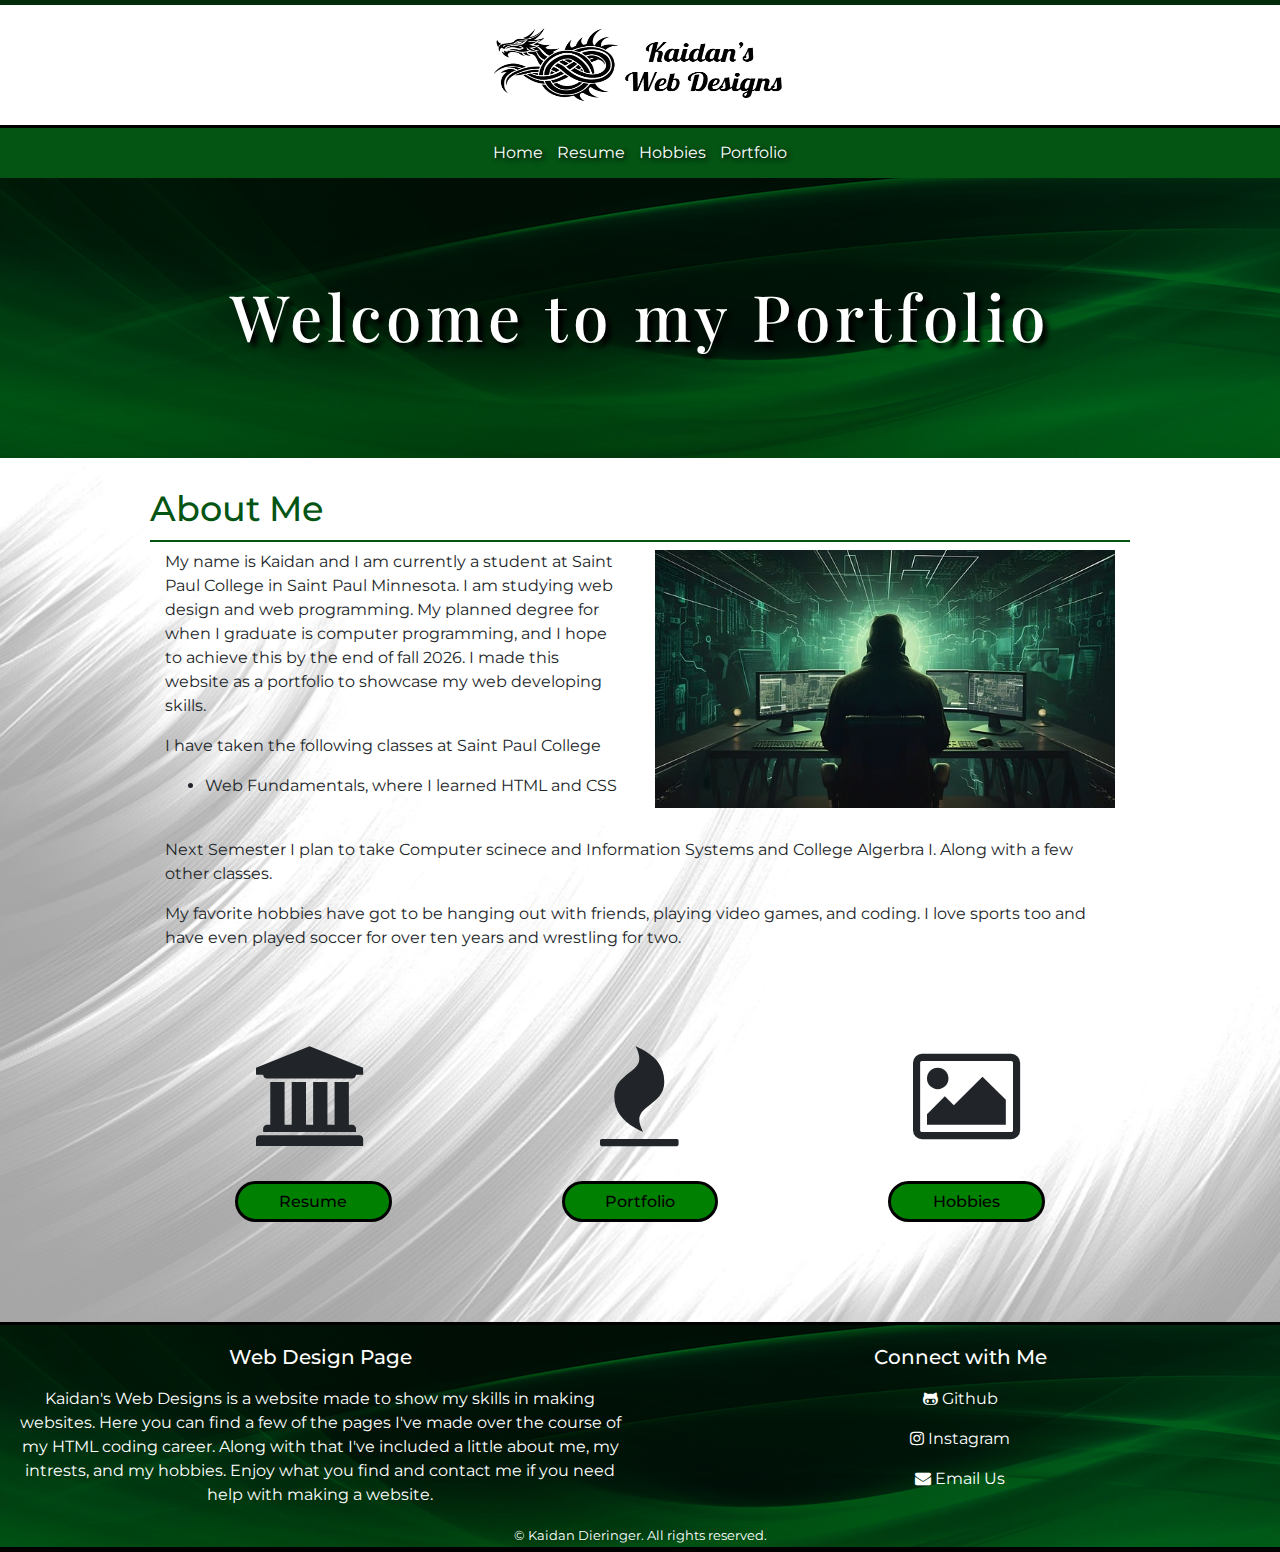
<file: index.html>
<!DOCTYPE html>
<html lang="en">
<head>
	<meta charset="utf-8">
	<meta name="viewport" content="width=device-width, initial-scale=1 minimum-scale=1"/>
	<meta name="description" content="This is the resume page for the one and the only Kaidan D. Where he makes and shows off his amazing website building skills. If you want the coolest top tier websites then you know where to go.">
	<title>Kaidan's Web Designs</title>
	<link rel="stylesheet" href="https://cdn.jsdelivr.net/npm/bootstrap@4.6.1/dist/css/bootstrap.min.css">
	<link rel="stylesheet" href="https://cdnjs.cloudflare.com/ajax/libs/font-awesome/4.7.0/css/font-awesome.min.css">
	<link rel="stylesheet" href="style.css">
</head>
<body>
	<header>
		<img src="images/logo.png" height="80px" width="300px" alt="dragon logo for my website">
	</header>
	<nav>
		<ul>
	        <li><a href="index.html">Home</a></li>
	        <li><a href="resume.html">Resume</a></li>
	        <li><a href="hobbies.html">Hobbies</a></li>
	        <li><a href="portfolio.html">Portfolio</a></li>
    	</ul>
	</nav>
	<div class="hero-image">
		<h1>Welcome to my Portfolio</h1>
	</div>
	<main>		
		<h2>About Me</h2>
			<div class="container-fluid">
				<div class="row">
					<div class="col-sm-6">
						<p>My name is Kaidan and I am currently a student at Saint Paul College in Saint Paul Minnesota. I am studying web design and web programming. My planned degree for when I graduate is computer programming, and I hope to achieve this by the end of fall 2026. I made this website as a portfolio to showcase my web developing skills.</p>
						<p>I have taken the following classes at Saint Paul College</p>
							<ul>
								<li>Web Fundamentals, where I learned HTML and CSS</li>
							</ul>
					</div>
					<div class="col-sm-6">
						<div class="enlarge">						
							<img src="images/computer.jpg" height="auto" width="450" alt="Neat room with a computer on the desk" class="home-photo">
						</div>
					</div>
				</div>
				<br>
				<div class="row">
					<div class="col-sm-12">
						<p>Next Semester I plan to take Computer scinece and Information Systems and College Algerbra I. Along with a few other classes. </p>
						<p>My favorite hobbies have got to be hanging out with friends, playing video games, and coding. I love sports too and have even played soccer for over ten years and wrestling for two.</p>
					</div>
				</div>

				<!--Buttons to navigate through my website pages-->
				
				<div class="row">
						<div class="col-sm-4">
							<div class="links">
								<i class="fa fa-university" aria-hidden="true" style="font-size: 100px; padding-top: 80px; padding-bottom: 15px;"></i>
								<div class="button-link">
									<a href="resume.html" class="my-button"><h6>Resume</h6></a>
								</div>
							</div>
						</div>
						<div class="col-sm-4">
							<div class="links">
								<i class="fa fa-fire" aria-hidden="true"style="font-size: 100px; padding-top: 80px; padding-bottom: 15px;"></i>
								<div class="button-link">
									<a href="portfolio.html" class="my-button"><h6>Portfolio</h6></a>
								</div>
							</div>
						</div>
						<div class="col-sm-4">
							<div class="links">
								<i class="fa fa-picture-o" aria-hidden="true"style="font-size: 100px; padding-top: 80px; padding-bottom: 15px;"></i>
								<div class="button-link">
									<a href="hobbies.html" class="my-button"><h6>Hobbies</h6></a>
								</div>
							</div>
						</div>
				</div>
			</div>
						
	</main>
	<footer>
		<div class="icons">
			<div class="container-fluid">
				<div class="row">
					<div class="col-sm-6">
						<h5>Web Design Page</h5>
						<p>Kaidan's Web Designs is a website made to show my skills in making websites. Here you can find a few of the pages I've made over the course of my HTML coding career. Along with that I've included a little about me, my intrests, and my hobbies. Enjoy what you find and contact me if you need help with making a website.</p>
					</div>
					<div class="col-sm-6">
						<h5>Connect with Me</h5>
						<p><i class="fa fa-github-alt" aria-hidden="true"></i><a href="https://github.com/kaidandier">  Github</p></a>
						<p><i class="fa fa-instagram" aria-hidden="true"></i><a href="#">  Instagram</p></a>
						<p><i class="fa fa-envelope" aria-hidden="true"></i><a href="mailto: kd-work946@gmail.com">  Email Us</p></a>
					</div>
				</div>
			</div>
		</div>
		<small>&copy; Kaidan Dieringer. All rights reserved.</small>
    </footer>
	   <!--jQuery, Popper, and Bootstrap Javascript files-->
	<script src="https://cdn.jsdelivr.net/npm/jquery@3.6.0/dist/jquery.slim.min.js"></script>
	<script src="https://cdn.jsdelivr.net/npm/popper.js@1.16.1/dist/umd/popper.min.js"></script>
	<script src="https://cdn.jsdelivr.net/npm/bootstrap@4.6.1/dist/js/bootstrap.bundle.min.js"></script>
</body>
</html>
</file>
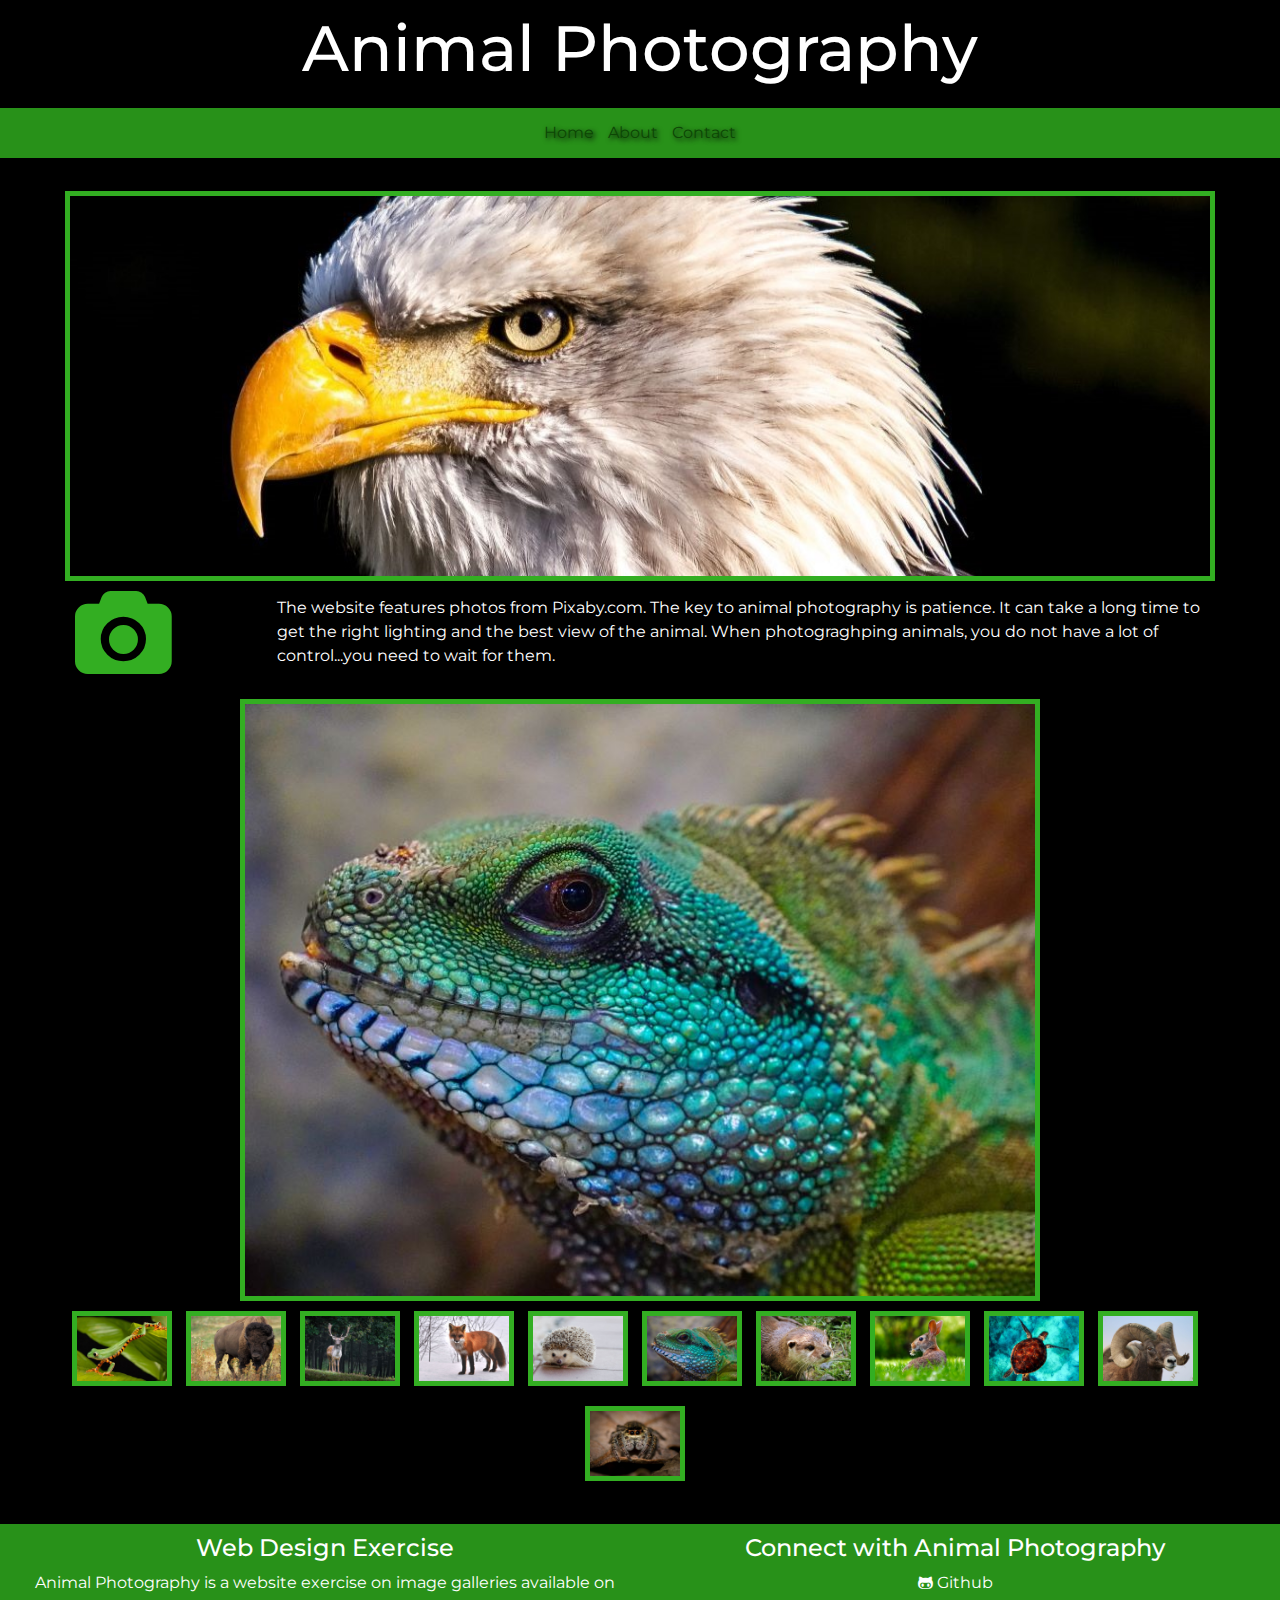
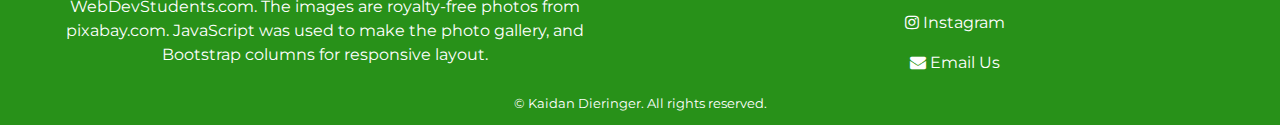
<file: Animals/index.html>
<!DOCTYPE html>
<html lang="en">
<head>
	<meta charset="utf-8">
	<meta name="viewport" content="width=device-width, initial-scale=1 minimum-scale=1"/>
	<meta name="description" content="Welcome to the best photos of animal you have ever seen. Our pictures are crisp, clean, and from the best angles. Want some photos done for you click the contact link to have custom shots done.">
	<title>Animal Photography</title>
	<!-- Bootstrap Stylesheet-->
	<link rel="stylesheet" href="https://cdn.jsdelivr.net/npm/bootstrap@4.6.1/dist/css/bootstrap.min.css">
	<link rel="stylesheet" href="https://cdnjs.cloudflare.com/ajax/libs/font-awesome/4.7.0/css/font-awesome.min.css">
	<link rel="stylesheet" href="style.css">
</head>
<body>
	<header>
		<h1>Animal Photography</h1>
	</header>
	<nav>
		<ul>
	        <li><a href="index.html">Home</a></li>
	        <li><a href="about.html">About</a></li>
	        <li><a href="contact.html">Contact</a></li>
    	</ul>
	</nav>
	<main>
		<div class="container-fluid">
			<div class="row">
				<div class="col-sm-12">
					<div class="home-hero">
						<img src="images/adler.jpg" width="1200" height="400" alt="Eagle top image" class="img-fluid">
					</div>
				</div>
			</div>
			<div class="row">
				<div class="col-sm-2">
					<i class="fa fa-camera" aria-hidden="true"></i>
				</div>
				<div class="col-sm-10">
					<div class="text">
						<p>The website features photos from Pixaby.com. The key to animal photography is patience. It can take a long time to get the right lighting and the best view of the animal. When photograghping animals, you do not have a lot of control...you need to wait for them.</p>
					</div>
				</div>
			</div>
		</div>

		<div class="gallery">

			<div class="container-fluid">
				<div class="row">
					<div class="col-sm-12">
						<div class="preview">
			        		<img id="preview" src="images/lizard.jpg" style="display:block;margin:0 auto;" alt=""  height="600" width="800"/>
			    		</div>
					</div>
				</div>
			</div>
			

				<div class="gallery-thumbnails" style="margin:0 auto;text-align:center">
			        <img onclick="document.getElementById('preview').src= document.getElementById('img2').src;" id="img2" src="images/animal.jpg" alt="frog"/>
			        <img onclick="document.getElementById('preview').src = document.getElementById('img3').src;" id="img3" src="images/bison.jpg" alt="Bison"/>
			        <img onclick="document.getElementById('preview').src = document.getElementById('img4').src;" id="img4" src="images/fallow-deer.jpg" alt="deer"/>
			        <img onclick="document.getElementById('preview').src = document.getElementById('img5').src;" id="img5" src="images/fox.jpg" alt="fox"/>
			        <img onclick="document.getElementById('preview').src = document.getElementById('img6').src;" id="img6" src="images/hedgehog.jpg" alt="hedgehog" />
			        <img onclick="document.getElementById('preview').src = document.getElementById('img7').src;" id="img7" src="images/lizard.jpg" alt="Lizard"/>
			        <img onclick="document.getElementById('preview').src = document.getElementById('img8').src;" id="img8" src="images/otter.jpg" alt="Otter"/>
			        <img onclick="document.getElementById('preview').src = document.getElementById('img9').src;" id="img9" src="images/rabbit.jpg" alt="Rabbit"/>        
			        <img onclick="document.getElementById('preview').src = document.getElementById('img10').src;" id="img10" src="images/sea.jpg" alt="Sea turtle"/>        
			        <img onclick="document.getElementById('preview').src = document.getElementById('img11').src;" id="img11" src="images/sheep.jpg" alt="Sheep"/>        
			        <img onclick="document.getElementById('preview').src = document.getElementById('img12').src;" id="img12" src="images/spider.jpg" alt="Spider"/>
			    </div> 
			</div>
	</main>
	<footer>
		<div class="icons">
			<div class="container-fluid">
				<div class="row">
					<div class="col-sm-6">
						<h4>Web Design Exercise</h4>
						<p>Animal Photography is a website exercise on image galleries available on WebDevStudents.com. The images are royalty-free photos from pixabay.com. JavaScript was used to make the photo gallery, and Bootstrap columns for responsive layout.</p>
					</div>
					<div class="col-sm-6">
						<h4>Connect with Animal Photography</h4>
						<p><i class="fa fa-github-alt" aria-hidden="true"></i>  Github</p>
						<p><i class="fa fa-instagram" aria-hidden="true"></i>  Instagram</p>
						<p><i class="fa fa-envelope" aria-hidden="true"></i>  Email Us</p>
					</div>
				</div>
			</div>
		</div>
		<small>&copy; Kaidan Dieringer. All rights reserved.</small>
    </footer>

	    <!--jQuery, Popper, and Bootstrap Javascript files-->
	<script src="https://cdn.jsdelivr.net/npm/jquery@3.6.0/dist/jquery.slim.min.js"></script>
	<script src="https://cdn.jsdelivr.net/npm/popper.js@1.16.1/dist/umd/popper.min.js"></script>
	<script src="https://cdn.jsdelivr.net/npm/bootstrap@4.6.1/dist/js/bootstrap.bundle.min.js"></script>

</body>
</html>
</file>
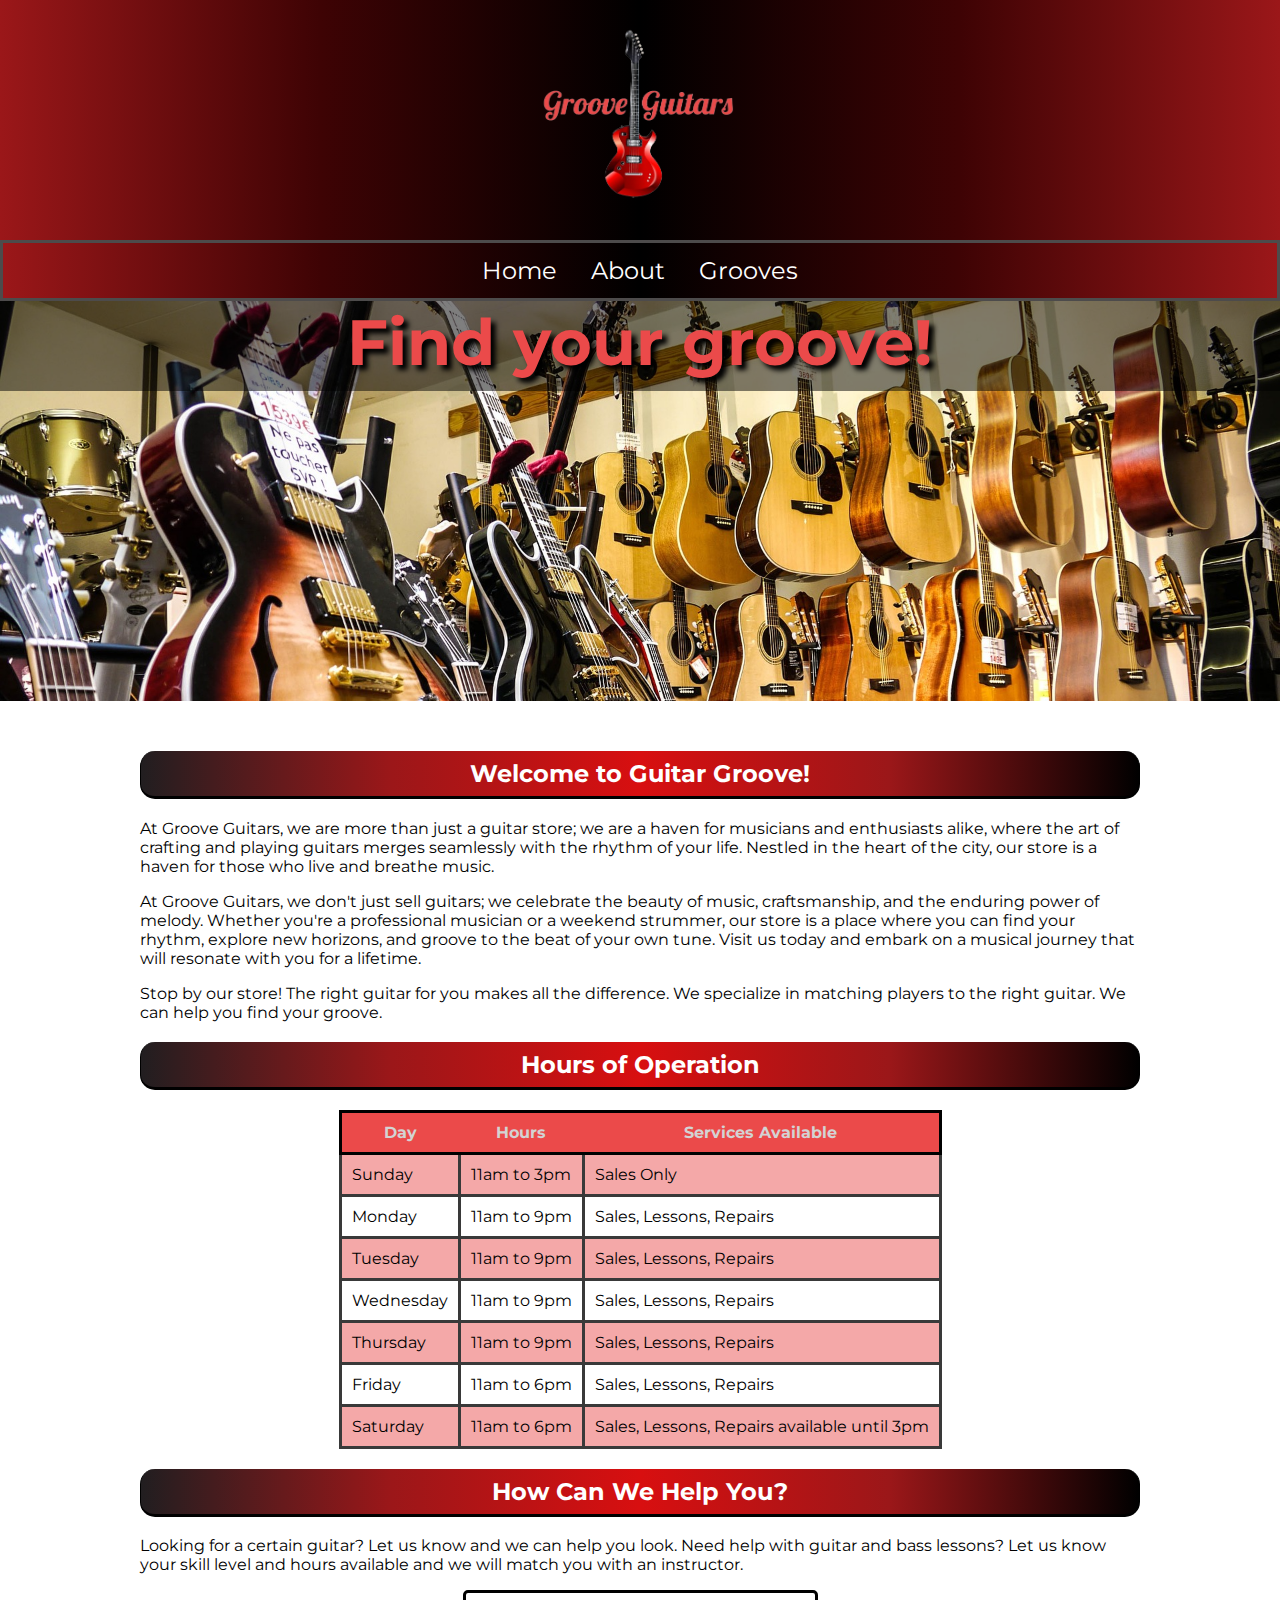
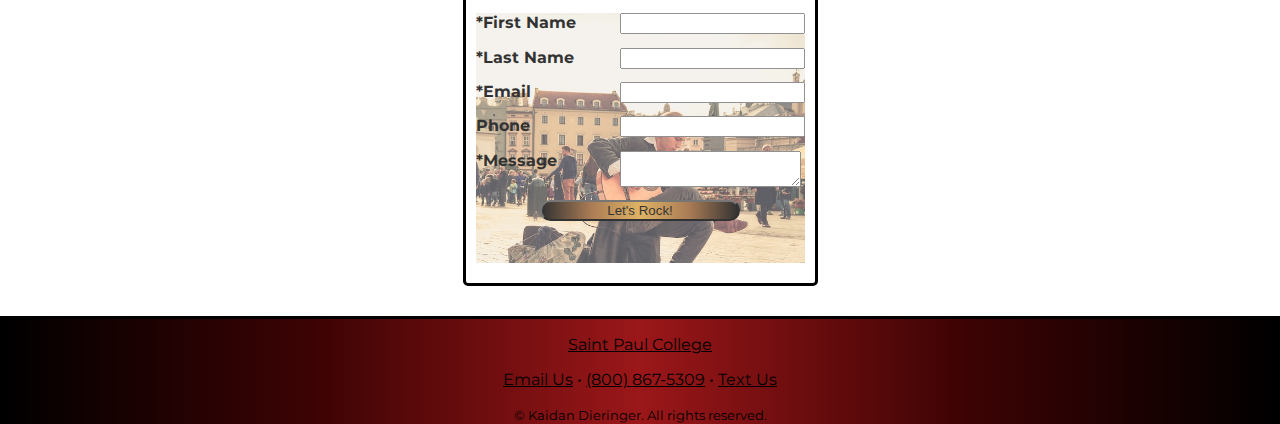
<file: Groove-Guitars/index.html>
<!DOCTYPE html>
<html lang="en">
<head>
	<meta charset="utf-8">
	<meta name="viewport" content="width=device-width, initial-scale=1 minimum-scale=1"/>
	<meta name="description" content="Groove guitars carries the grooviest guitars on the planet! Stop by our store to find your groove.">
	<title>Groove Guitars</title>
	<link rel="stylesheet" href="style.css">
</head>
<body>
	<header>
		<img src="images/guitar-logo.png" height="269px" width="570px" alt="Groove Guitars logo" class="logo">
	</header>
	<nav>
		<ul>
	        <li><a href="index.html">Home</a></li>
	        <li><a href="about.html">About</a></li>
	        <li><a href="grooves.html">Grooves</b></a></li>
    	</ul>
	</nav>
	<div id="home-hero">
		<h1>Find your groove!</h1>
	</div>
	<main>
		<h2>Welcome to Guitar Groove!</h2>
			<p>At Groove Guitars, we are more than just a guitar store; we are a haven for musicians and enthusiasts alike, where the art of crafting and playing guitars merges seamlessly with the rhythm of your life. Nestled in the heart of the city, our store is a haven for those who live and breathe music.</p>
			<p>At Groove Guitars, we don't just sell guitars; we celebrate the beauty of music, craftsmanship, and the enduring power of melody. Whether you're a professional musician or a weekend strummer, our store is a place where you can find your rhythm, explore new horizons, and groove to the beat of your own tune. Visit us today and embark on a musical journey that will resonate with you for a lifetime.</p>
			<p>Stop by our store! The right guitar for you makes all the difference. We specialize in matching players to the right guitar. We can help you find your groove.</p>
		<h2>Hours of Operation</h2>
			<table>
			  <tr>
			    <th>Day</th>
			    <th>Hours</th>
			    <th>Services Available</th>
			  </tr>
			  <tr>
			    <td>Sunday</td>
			    <td>11am to 3pm</td>
			    <td>Sales Only</td>
			  </tr>
			  <tr>
			    <td>Monday</td>
			    <td>11am to 9pm</td>
			    <td>Sales, Lessons, Repairs</td>
			  </tr>
			  <tr>
			    <td>Tuesday</td>
			    <td>11am to 9pm</td>
			    <td>Sales, Lessons, Repairs</td>
			  </tr>
			  <tr>
			    <td>Wednesday</td>
			    <td>11am to 9pm</td>
			    <td>Sales, Lessons, Repairs</td>
			  </tr>
			  <tr>
			    <td>Thursday</td>
			    <td>11am to 9pm</td>
			    <td>Sales, Lessons, Repairs</td>
			  </tr>
			  <tr>
			    <td>Friday</td>
			    <td>11am to 6pm</td>
			    <td>Sales, Lessons, Repairs</td>
			  </tr>
			  <tr>
			    <td>Saturday</td>
			    <td>11am to 6pm</td>
			    <td>Sales, Lessons, Repairs available until 3pm</td>
			  </tr>
			</table>
		<h2>How Can We Help You?</h2>
			<p>Looking for a certain guitar? Let us know and we can help you look. Need help with guitar and bass lessons? Let us know your skill level and hours available and we will match you with an instructor.</p>
			
			<form method="post" action="https://webdevstudents.com/portfolio/submit-form.php">
				<div id="guitar-hero">

					<label for="first_name">*First Name</label>
					<input type="text" id="first_name" name="first_name" required>

					<label for="last_name">*Last Name</label>
					<input type="text" id="last_name" name="last_name" required>

					<label for="email">*Email</label>
					<input type="email" id="email" name="email" required>

					<label for="phone">Phone</label>
					<input type="tel" id="phone" name="phone">

					<label for="comments">*Message</label>
					<textarea id="comments" name="comments"></textarea>

					<input id="submit" type="submit" value="Let's Rock!">
				</div>
			</form>

	</main>
	<footer>
		<p><a href="https:saintpaul.edu">Saint Paul College</a></p>
		
		<p><a href="mailto:admin@websitesdeluxe.com">Email Us</a> &bull;
		<a href="tel: 8008675309">(800) 867-5309</a> &bull;
		<a href="sms:8008675309">Text Us</a></p>

		<small>&copy; Kaidan Dieringer. All rights reserved.</small>
    </footer>
</body>
</html>
</file>
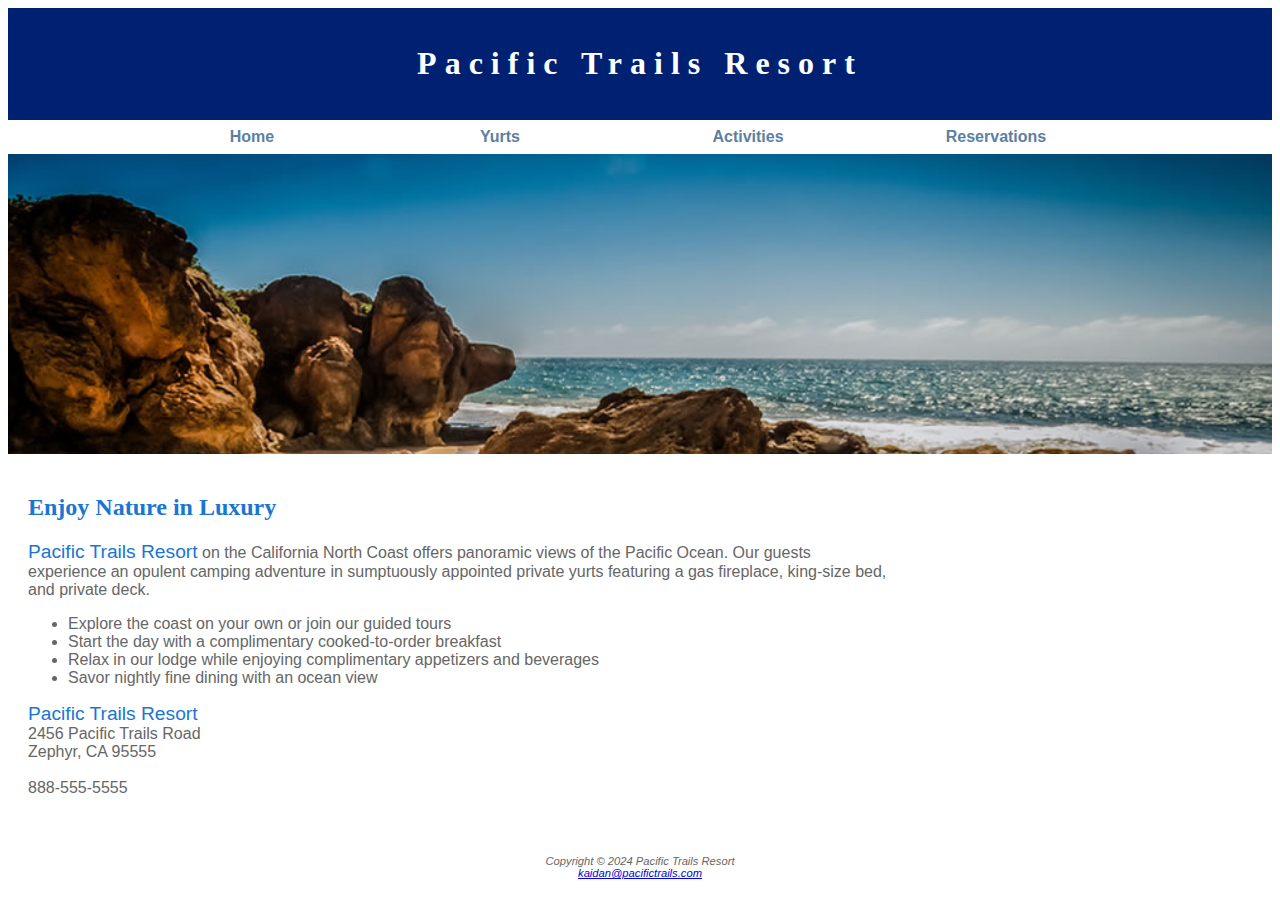
<file: Pacific/index.html>
<!DOCTYPE html>
<html lang="en">
<head>
	<meta charset="utf-8">
	<meta name="viewport" content="width=device-width, initial-scale=1, minimum-scale=1" />
	<title>Pacific Trails Resort</title>
	<link rel="stylesheet" href="pacific.css">
</head>
<body>
	<div id="wrapper">
		<header>
			<a href="index.html"><h1>Pacific Trails Resort</h1></a>
		</header>
		<nav>
				<ul>
					<li><a href="index.html">Home</a></li>
					<li><a href="yurts.html">Yurts</a></li>
					<li><a href="activities.html">Activities</a></li>
					<li><a href="reservations.html">Reservations</a></li>
				</ul>
		</nav>
		<div id="homehero"></div>	
		<!--This is the div for the hero image -->

		<main>
			<h2> Enjoy Nature in Luxury</h2>
			
			<p><span class="resort">Pacific Trails Resort</span> on the California North Coast offers panoramic views of the Pacific Ocean. Our guests experience an opulent camping adventure in sumptuously appointed private yurts featuring a gas fireplace, king-size bed, and private deck.</p>
			<ul>

				<li>Explore the coast on your own or join our guided tours</li>
				<li>Start the day with a complimentary cooked-to-order breakfast</li>
				<li>Relax in our lodge while enjoying complimentary appetizers and beverages</li>
				<li>Savor nightly fine dining with an ocean view</li>
			</ul>
			<div>
				<p><span class="resort">Pacific Trails Resort</span><br>
				2456 Pacific Trails Road<br>
				Zephyr, CA 95555<br><br>
				<a id="mobile" href="tel:888-555-5555">888-555-5555</a>
				<span id="not-mobile">888-555-5555</span></p>

			</div>
		</main>
		<footer>
			<p>Copyright &copy; 2024 Pacific Trails Resort<br>
			<a href="mailto: kaidan@pacifictrails.com">kaidan@pacifictrails.com</a>
			</p>
		</footer>
	</div>
</body>
</html>
</file>
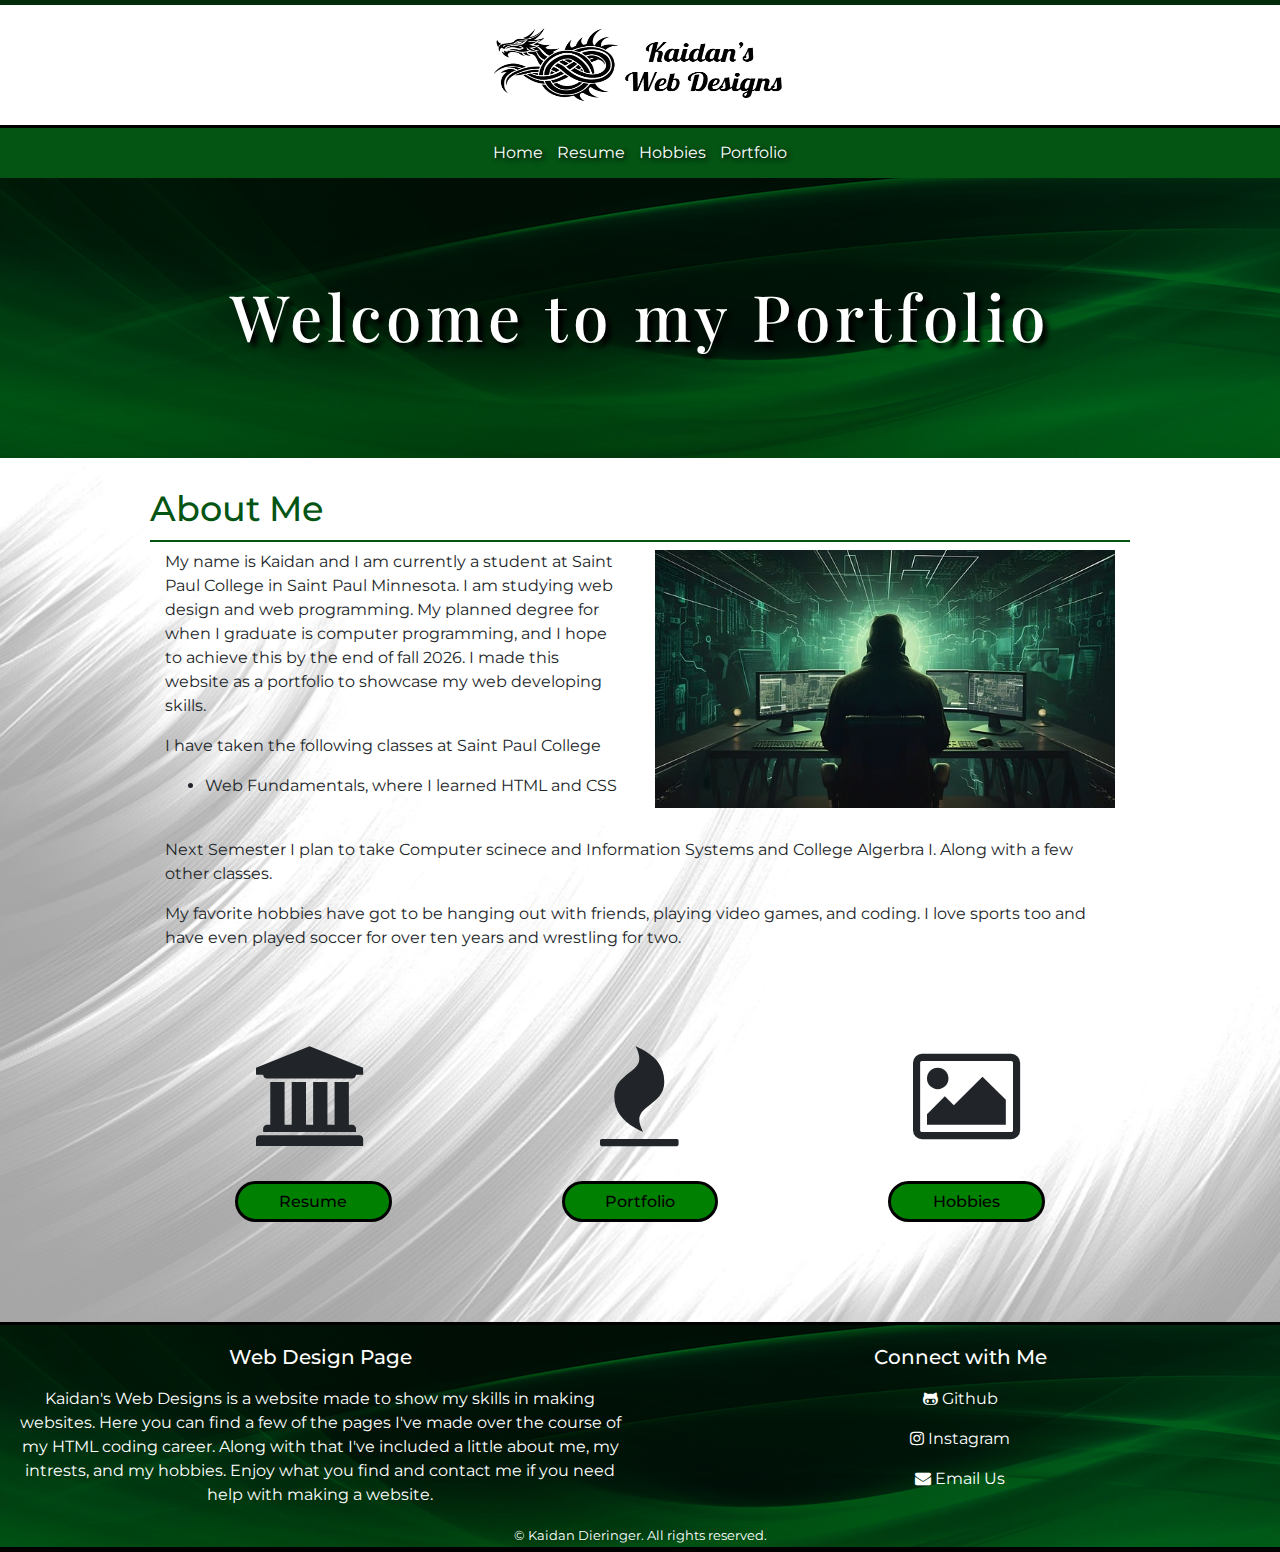
<file: Portforlio/index.html>
<!DOCTYPE html>
<html lang="en">
<head>
	<meta charset="utf-8">
	<meta name="viewport" content="width=device-width, initial-scale=1 minimum-scale=1"/>
	<meta name="description" content="This is the resume page for the one and the only Kaidan D. Where he makes and shows off his amazing website building skills. If you want the coolest top tier websites then you know where to go.">
	<title>Kaidan's Web Designs</title>
	<link rel="stylesheet" href="https://cdn.jsdelivr.net/npm/bootstrap@4.6.1/dist/css/bootstrap.min.css">
	<link rel="stylesheet" href="https://cdnjs.cloudflare.com/ajax/libs/font-awesome/4.7.0/css/font-awesome.min.css">
	<link rel="stylesheet" href="style.css">
</head>
<body>
	<header>
		<img src="images/logo.png" height="80px" width="300px" alt="dragon logo for my website">
	</header>
	<nav>
		<ul>
	        <li><a href="index.html">Home</a></li>
	        <li><a href="resume.html">Resume</a></li>
	        <li><a href="hobbies.html">Hobbies</a></li>
	        <li><a href="portfolio.html">Portfolio</a></li>
    	</ul>
	</nav>
	<div class="hero-image">
		<h1>Welcome to my Portfolio</h1>
	</div>
	<main>		
		<h2>About Me</h2>
			<div class="container-fluid">
				<div class="row">
					<div class="col-sm-6">
						<p>My name is Kaidan and I am currently a student at Saint Paul College in Saint Paul Minnesota. I am studying web design and web programming. My planned degree for when I graduate is computer programming, and I hope to achieve this by the end of fall 2026. I made this website as a portfolio to showcase my web developing skills.</p>
						<p>I have taken the following classes at Saint Paul College</p>
							<ul>
								<li>Web Fundamentals, where I learned HTML and CSS</li>
							</ul>
					</div>
					<div class="col-sm-6">
						<div class="enlarge">						
							<img src="images/computer.jpg" height="auto" width="450" alt="Neat room with a computer on the desk" class="home-photo">
						</div>
					</div>
				</div>
				<br>
				<div class="row">
					<div class="col-sm-12">
						<p>Next Semester I plan to take Computer scinece and Information Systems and College Algerbra I. Along with a few other classes. </p>
						<p>My favorite hobbies have got to be hanging out with friends, playing video games, and coding. I love sports too and have even played soccer for over ten years and wrestling for two.</p>
					</div>
				</div>
				<div class="row">
						<div class="col-sm-4">
							<div class="links">
								<i class="fa fa-university" aria-hidden="true" style="font-size: 100px; padding-top: 80px; padding-bottom: 15px;"></i>
								<div class="button-link">
									<a href="resume.html" class="my-button"><h6>Resume</h6></a>
								</div>
							</div>
						</div>
						<div class="col-sm-4">
							<div class="links">
								<i class="fa fa-fire" aria-hidden="true"style="font-size: 100px; padding-top: 80px; padding-bottom: 15px;"></i>
								<div class="button-link">
									<a href="portfolio.html" class="my-button"><h6>Portfolio</h6></a>
								</div>
							</div>
						</div>
						<div class="col-sm-4">
							<div class="links">
								<i class="fa fa-picture-o" aria-hidden="true"style="font-size: 100px; padding-top: 80px; padding-bottom: 15px;"></i>
								<div class="button-link">
									<a href="hobbies.html" class="my-button"><h6>Hobbies</h6></a>
								</div>
							</div>
						</div>
				</div>
			</div>
						
	</main>
	<footer>
		<div class="icons">
			<div class="container-fluid">
				<div class="row">
					<div class="col-sm-6">
						<h5>Web Design Page</h5>
						<p>Kaidan's Web Designs is a website made to show my skills in making websites. Here you can find a few of the pages I've made over the course of my HTML coding career. Along with that I've included a little about me, my intrests, and my hobbies. Enjoy what you find and contact me if you need help with making a website.</p>
					</div>
					<div class="col-sm-6">
						<h5>Connect with Me</h5>
						<p><i class="fa fa-github-alt" aria-hidden="true"></i>  Github</p>
						<p><i class="fa fa-instagram" aria-hidden="true"></i>  Instagram</p>
						<p><i class="fa fa-envelope" aria-hidden="true"></i>  Email Us</p>
					</div>
				</div>
			</div>
		</div>
		<small>&copy; Kaidan Dieringer. All rights reserved.</small>
    </footer>
	   <!--jQuery, Popper, and Bootstrap Javascript files-->
	<script src="https://cdn.jsdelivr.net/npm/jquery@3.6.0/dist/jquery.slim.min.js"></script>
	<script src="https://cdn.jsdelivr.net/npm/popper.js@1.16.1/dist/umd/popper.min.js"></script>
	<script src="https://cdn.jsdelivr.net/npm/bootstrap@4.6.1/dist/js/bootstrap.bundle.min.js"></script>
</body>
</html>
</file>
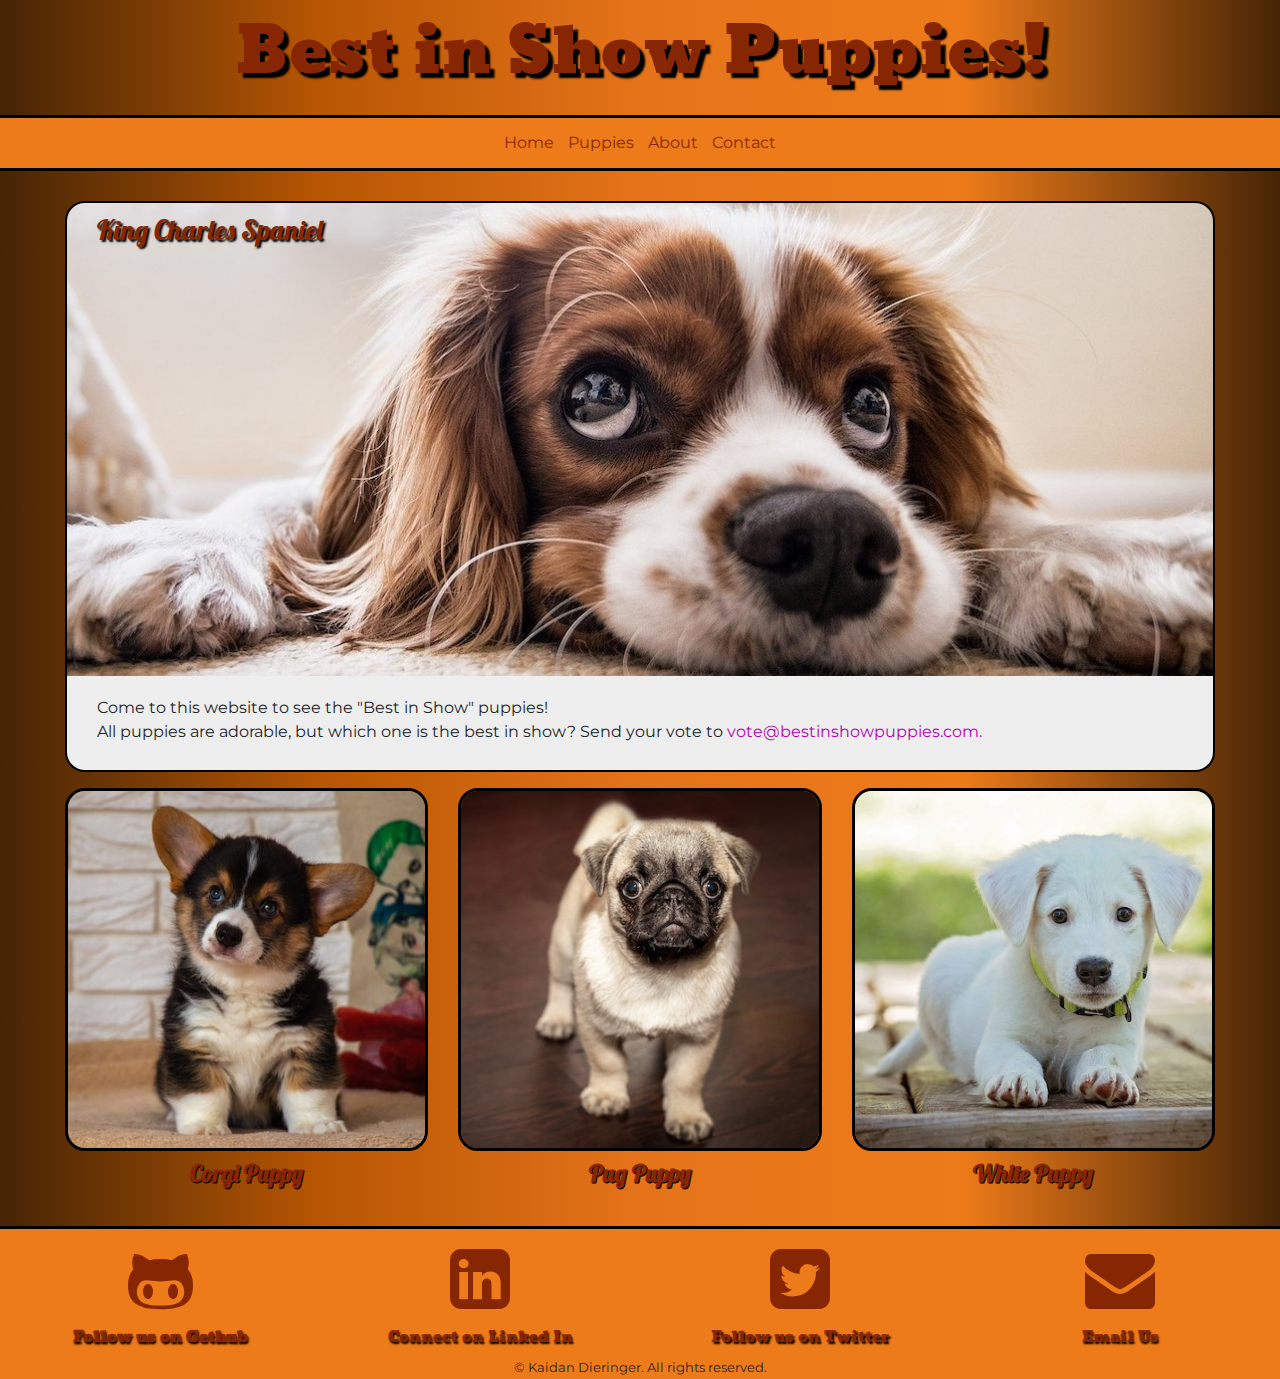
<file: Puppies/index.html>
<!DOCTYPE html>
<html lang="en">
<head>
	<meta charset="utf-8">
	<meta name="viewport" content="width=device-width, initial-scale=1 minimum-scale=1"/>
	<meta name="description" content="The best in show puppies around. Come for the puppies stay for the cuteness. These adorable puppies will blow your mind, so make sure to let us know which puppy is your favorite!">
	<title>Puppies</title>
	<!-- Bootstrap Stylesheet-->
	<link rel="stylesheet" href="https://cdn.jsdelivr.net/npm/bootstrap@4.6.1/dist/css/bootstrap.min.css">
	<link rel="stylesheet" href="https://cdnjs.cloudflare.com/ajax/libs/font-awesome/4.7.0/css/font-awesome.min.css">
	<link rel="stylesheet" href="style.css">
</head>
<body>
	<header>
		<h1>Best in Show Puppies!</h1>
	</header>
	<nav>
		<ul>
	        <li><a href="index.html">Home</a></li>
	        <li><a href="puppies">Puppies</a></li>
	        <li><a href="about.html">About</a></li>
	        <li><a href="contact.html">Contact</a></li>
    	</ul>
	</nav>
	<main>
		<div class="container-fluid">
			<div class="row">
				<div class="col-sm-12">
					<div class="home-hero">
						<h3>King Charles Spaniel</h3>
					</div>
					<blockquote>Come to this website to see the "Best in Show" puppies!
						<br>
						<p>All puppies are adorable, but which one is the best in show? Send your vote to <a href="mailto:vote@bestinshowpuppies.com">vote@bestinshowpuppies.com.</a></p></blockquote>
				</div>
			</div>
			<div class="row">
				<div class="col-sm-4">
					<img src="images/corgi.jpg" height="400" width="400" alt="Picture of a cute Corgi" class="img-fluid">
					<h4><b>Corgi Puppy</b></h4>
				</div>
				<div class="col-sm-4">
					<img src="images/pug.jpg" height="400" width="400" alt="Picture of a cute Pug" class="img-fluid">
					<h4><b>Pug Puppy</b></h4>
				</div>
				<div class="col-sm-4">
					<img src="images/white-puppy.jpg" height="400" width="400" alt="Picture of a cute white puppy" class="img-fluid">
					<h4><b>White Puppy</b>	</h4>
				</div>
			</div>
		</div>	
	</main>
	<footer>
		<div class="icons">
			<div class="container-fluid">
				<div class="row">
					<div class="col-sm-3">
						<i class="fa fa-github-alt" aria-hidden="true"></i>
						<h5><b>Follow us on Gethub</b></h5>
					</div>
					<div class="col-sm-3">
						<i class="fa fa-linkedin-square" aria-hidden="true"></i>
						<h5>Connect on Linked In</h5>
					</div>
					<div class="col-sm-3">
						<i class="fa fa-twitter-square" aria-hidden="true"></i>
						<h5>Follow us on Twitter</h5>
					</div>
					<div class="col-sm-3">
						<i class="fa fa-envelope" aria-hidden="true"></i>
						<h5>Email Us</h5>
					</div>
				</div>
			</div>
		</div>
		<small>&copy; Kaidan Dieringer. All rights reserved.</small>
    </footer>
</body>
</html>
</file>
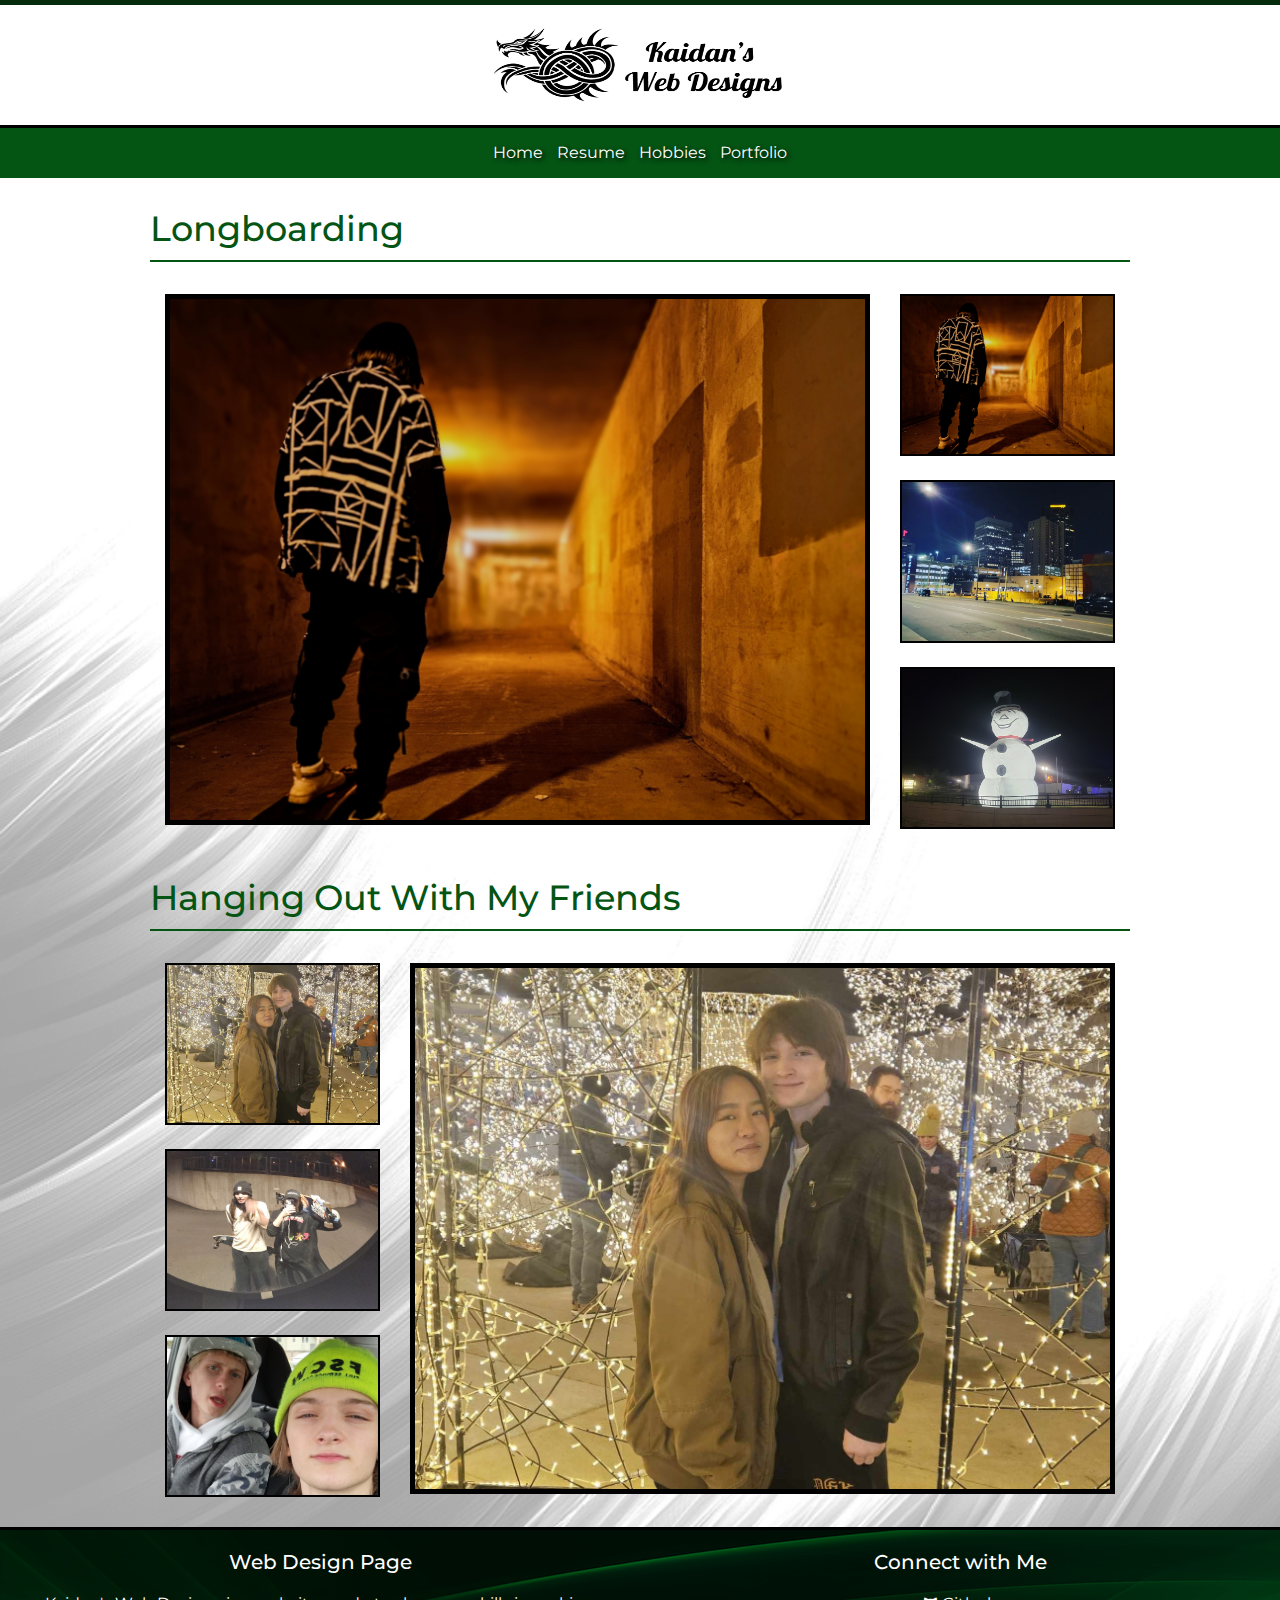
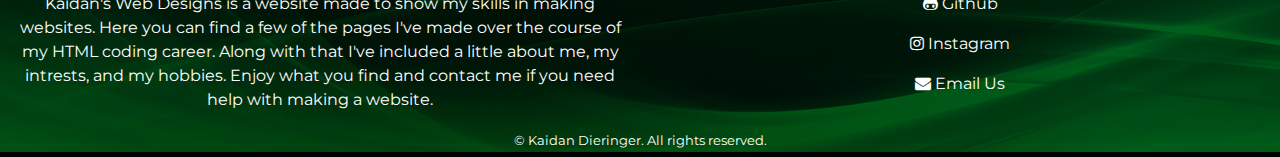
<file: hobbies.html>
<!DOCTYPE html>
<html lang="en">
<head>
	<meta charset="utf-8">
	<meta name="viewport" content="width=device-width, initial-scale=1 minimum-scale=1"/>
	<meta name="description" content="This is the resume page for the one and the only Kaidan D. Where he makes and shows off his amazing website building skills. If you want the coolest top tier websites then you know where to go.">
	<title>Kaidan's Web Designs</title>
	<link rel="stylesheet" href="https://cdn.jsdelivr.net/npm/bootstrap@4.6.1/dist/css/bootstrap.min.css">
	<link rel="stylesheet" href="https://cdnjs.cloudflare.com/ajax/libs/font-awesome/4.7.0/css/font-awesome.min.css">
	<link rel="stylesheet" href="style.css">
</head>
<body>
	<header>
		<img src="images/logo.png" height="80px" width="300px" alt="dragon logo for my website">
	</header>
	<nav>
		<ul>
	        <li><a href="index.html">Home</a></li>
	        <li><a href="resume.html">Resume</a></li>
	        <li><a href="hobbies.html">Hobbies</a></li>
	        <li><a href="portfolio.html">Portfolio</a></li>
    	</ul>
	</nav>
	<main>
		<!--Showing off my biggest hobbies-->
		<h2>Longboarding</h2><br>
		<div class="container-fluid">
			<div class="row">
				<div class="col-sm-9">
					<img src="images/skate-pic.jpg" style="display:block;margin:0 auto;" height="auto" width="100%" id="preview" class="skate-hero" class="img-fluid">
				</div>
				<div class="col-sm-3">
					<div class="gallery-thumbnails" style="margin:0 auto;text-align:center">
			        	<img onclick="document.getElementById('preview').src= document.getElementById('img2').src;" id="img2" src="images/skate-pic.jpg" alt="Me on a longboard" class="img-fluid"/>
			        	<br>
			        	<br>
			        	<img onclick="document.getElementById('preview').src= document.getElementById('img3').src;" id="img3" src="images/city.jpg" alt="city" class="img-fluid"/>
			        	<br>
			        	<br>
			        	<img onclick="document.getElementById('preview').src= document.getElementById('img4').src;" id="img4" src="images/snowman.jpg" alt="snowman" class="img-fluid"/>
			    	</div>
			    </div>
			</div>
		</div>
		<br><br>
		<h2>Hanging Out With My Friends</h2><br>
		<div class="container-fluid">
			<div class="row">
				<div class="col-sm-3">
					<div class="gallery-thumbnails-two" style="margin:0 auto;text-align:center">
			        	<img onclick="document.getElementById('view').src= document.getElementById('img5').src;" id="img5" src="images/christmas.jpeg" alt="me and my friend mirror pic." class="img-fluid"/>
			        	<br>
			        	<br>
			        	<img onclick="document.getElementById('view').src= document.getElementById('img6').src;" id="img6" src="images/mirror-pic.jpg" alt="me and my girlfriend" class="img-fluid"/>
			        	<br>
			        	<br>
			        	<img onclick="document.getElementById('view').src= document.getElementById('img7').src;" id="img7" src="images/homie.jpg" alt="homie" class="img-fluid"/>
			    	</div>
				</div>
				<div class="col-sm-9">
					<img src="images/christmas.jpeg" style="display:block;margin:0 auto;" height="auto" width="100%" id="view" class="skate-hero" class="img-fluid">
			    </div>
			</div>
		</div>
	</main>
	<footer>
		<div class="icons">
			<div class="container-fluid">
				<div class="row">
					<div class="col-sm-6">
						<h5>Web Design Page</h5>
						<p>Kaidan's Web Designs is a website made to show my skills in making websites. Here you can find a few of the pages I've made over the course of my HTML coding career. Along with that I've included a little about me, my intrests, and my hobbies. Enjoy what you find and contact me if you need help with making a website.</p>
					</div>
					<div class="col-sm-6">
						<h5>Connect with Me</h5>
						<p><i class="fa fa-github-alt" aria-hidden="true"></i><a href="https://github.com/kaidandier">  Github</p></a>
						<p><i class="fa fa-instagram" aria-hidden="true"></i><a href="#">  Instagram</p></a>
						<p><i class="fa fa-envelope" aria-hidden="true"></i><a href="mailto: kd-work946@gmail.com">  Email Us</p></a>
					</div>
				</div>
			</div>
		</div>
		<small>&copy; Kaidan Dieringer. All rights reserved.</small>
    </footer>
	   <!--jQuery, Popper, and Bootstrap Javascript files-->
	<script src="https://cdn.jsdelivr.net/npm/jquery@3.6.0/dist/jquery.slim.min.js"></script>
	<script src="https://cdn.jsdelivr.net/npm/popper.js@1.16.1/dist/umd/popper.min.js"></script>
	<script src="https://cdn.jsdelivr.net/npm/bootstrap@4.6.1/dist/js/bootstrap.bundle.min.js"></script>
</body>
</html>
</file>
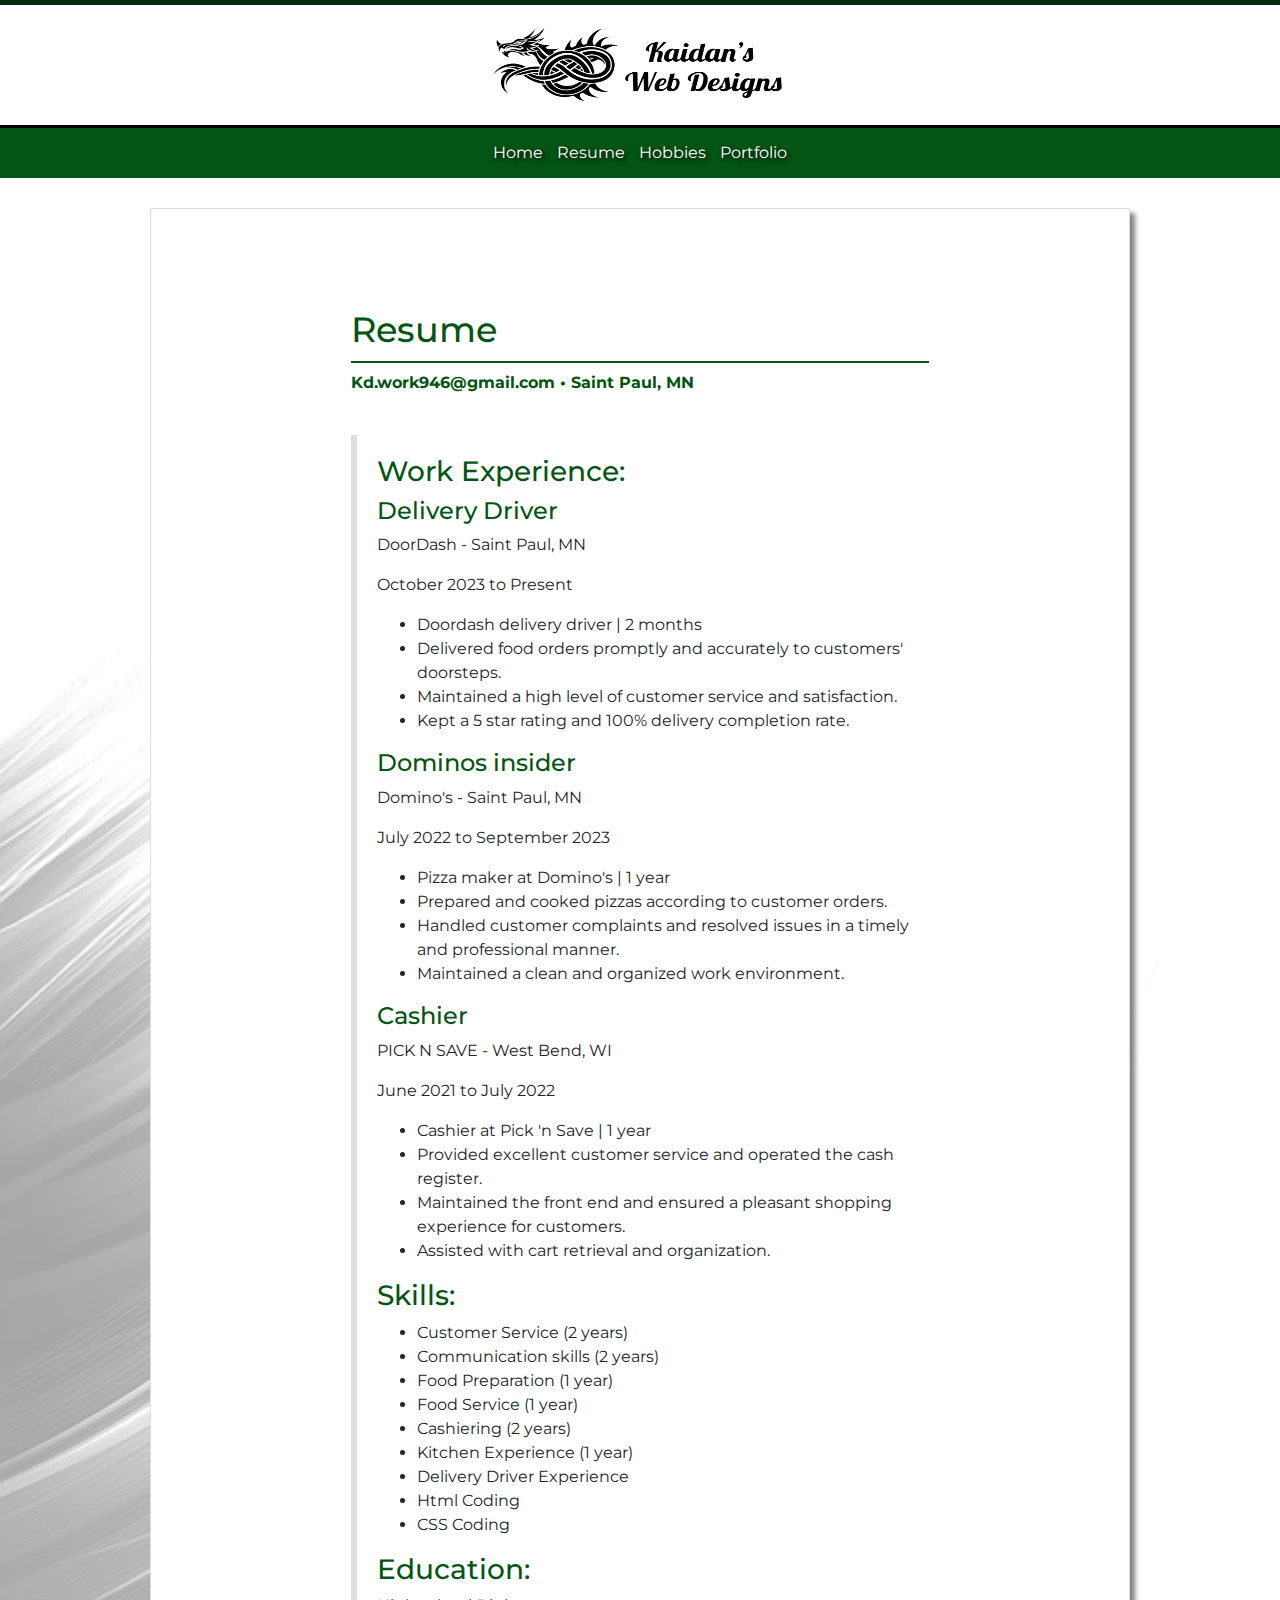
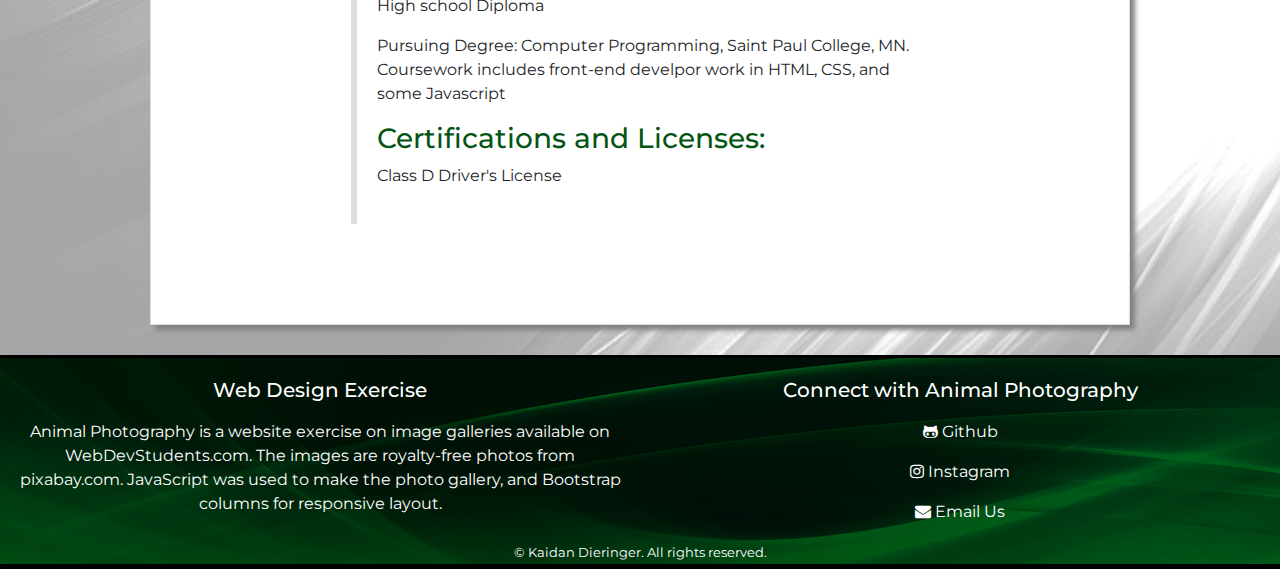
<file: resume.html>
<!DOCTYPE html>
<html lang="en">
<head>
	<meta charset="utf-8">
	<meta name="viewport" content="width=device-width, initial-scale=1 minimum-scale=1"/>
	<meta name="description" content="This is the resume page for the one and the only Kaidan D. Where he makes and shows off his amazing website building skills. If you want the coolest top tier websites then you know where to go.">
	<title>Kaidan's Web Designs</title>
	<link rel="stylesheet" href="https://cdn.jsdelivr.net/npm/bootstrap@4.6.1/dist/css/bootstrap.min.css">
	<link rel="stylesheet" href="https://cdnjs.cloudflare.com/ajax/libs/font-awesome/4.7.0/css/font-awesome.min.css">
	<link rel="stylesheet" href="style.css">
</head>
<body>
	<header>
		<img src="images/logo.png" height="80px" width="300px" alt="dragon logo for my website">
	</header>
	<nav>
		<ul>
	        <li><a href="index.html">Home</a></li>
	        <li><a href="resume.html">Resume</a></li>
	        <li><a href="hobbies.html">Hobbies</a></li>
	        <li><a href="portfolio.html">Portfolio</a></li>
    	</ul>
	</nav>
<main>
	<div class="resume">
		<h2>Resume</h2>
		<div class="kd-work946">
				<p><b>Kd.work946@gmail.com &bull; Saint Paul, MN</b></p>
		</div>
		<br>
		<!--Resume of what I have done-->
		<div class="resume-content">
			<h3>Work Experience:</h3>
				<h4>Delivery Driver</h4>
					<p>DoorDash - Saint Paul, MN</p>
					<p>October 2023 to Present</p>
						<ul>
							<li>Doordash delivery driver | 2 months</li>
							<li>Delivered food orders promptly and accurately to customers' doorsteps.</li>
							<li>Maintained a high level of customer service and satisfaction.</li>
							<li>Kept a 5 star rating and 100% delivery completion rate.</li>
						</ul>

				<h4>Dominos insider</h4>
					<p>Domino's - Saint Paul, MN</p>
					<p>July 2022 to September 2023</p>
						<ul>
							<li>Pizza maker at Domino's | 1 year</li>
							<li>Prepared and cooked pizzas according to customer orders.</li>
							<li>Handled customer complaints and resolved issues in a timely and professional manner.</li>
							<li>Maintained a clean and organized work environment.</li>
						</ul>

				<h4>Cashier</h4>
					<p>PICK N SAVE - West Bend, WI</p>
					<p>June 2021 to July 2022</p>
						<ul>
							<li>Cashier at Pick 'n Save | 1 year</li>
							<li>Provided excellent customer service and operated the cash register.</li>
							<li>Maintained the front end and ensured a pleasant shopping experience for customers.</li>
							<li>Assisted with cart retrieval and organization.</li>
						</ul>
			<h3>Skills:</h3>
				<ul>
					<li>Customer Service (2 years)</li>
					<li>Communication skills (2 years)</li>
					<li>Food Preparation (1 year)</li>
					<li>Food Service (1 year)</li>
					<li>Cashiering (2 years)</li>
					<li>Kitchen Experience (1 year)</li>
					<li>Delivery Driver Experience</li>
					<li>Html Coding</li>
					<li>CSS Coding</li>
				</ul>
			<h3>Education:</h3>
				<p>High school Diploma</p>
				<p>Pursuing Degree: Computer Programming, Saint Paul College, MN. Coursework includes front-end develpor work in HTML, CSS, and some Javascript</p>

			<h3>Certifications and Licenses:</h3>
				<p>Class D Driver's License</p>
		</div>
	</div>
</main>
	<footer>
		<div class="icons">
			<div class="container-fluid">
				<div class="row">
					<div class="col-sm-6">
						<h5>Web Design Exercise</h5>
						<p>Animal Photography is a website exercise on image galleries available on WebDevStudents.com. The images are royalty-free photos from pixabay.com. JavaScript was used to make the photo gallery, and Bootstrap columns for responsive layout.</p>
					</div>
					<div class="col-sm-6">
						<h5>Connect with Animal Photography</h5>
						<p><i class="fa fa-github-alt" aria-hidden="true"></i><a href="https://github.com/kaidandier">  Github</p></a>
						<p><i class="fa fa-instagram" aria-hidden="true"></i><a href="#">  Instagram</p></a>
						<p><i class="fa fa-envelope" aria-hidden="true"></i><a href="mailto: kd-work946@gmail.com">  Email Us</p></a>
					</div>
				</div>
			</div>
		</div>
		<small>&copy; Kaidan Dieringer. All rights reserved.</small>
    </footer>
</body>
</html>
</file>
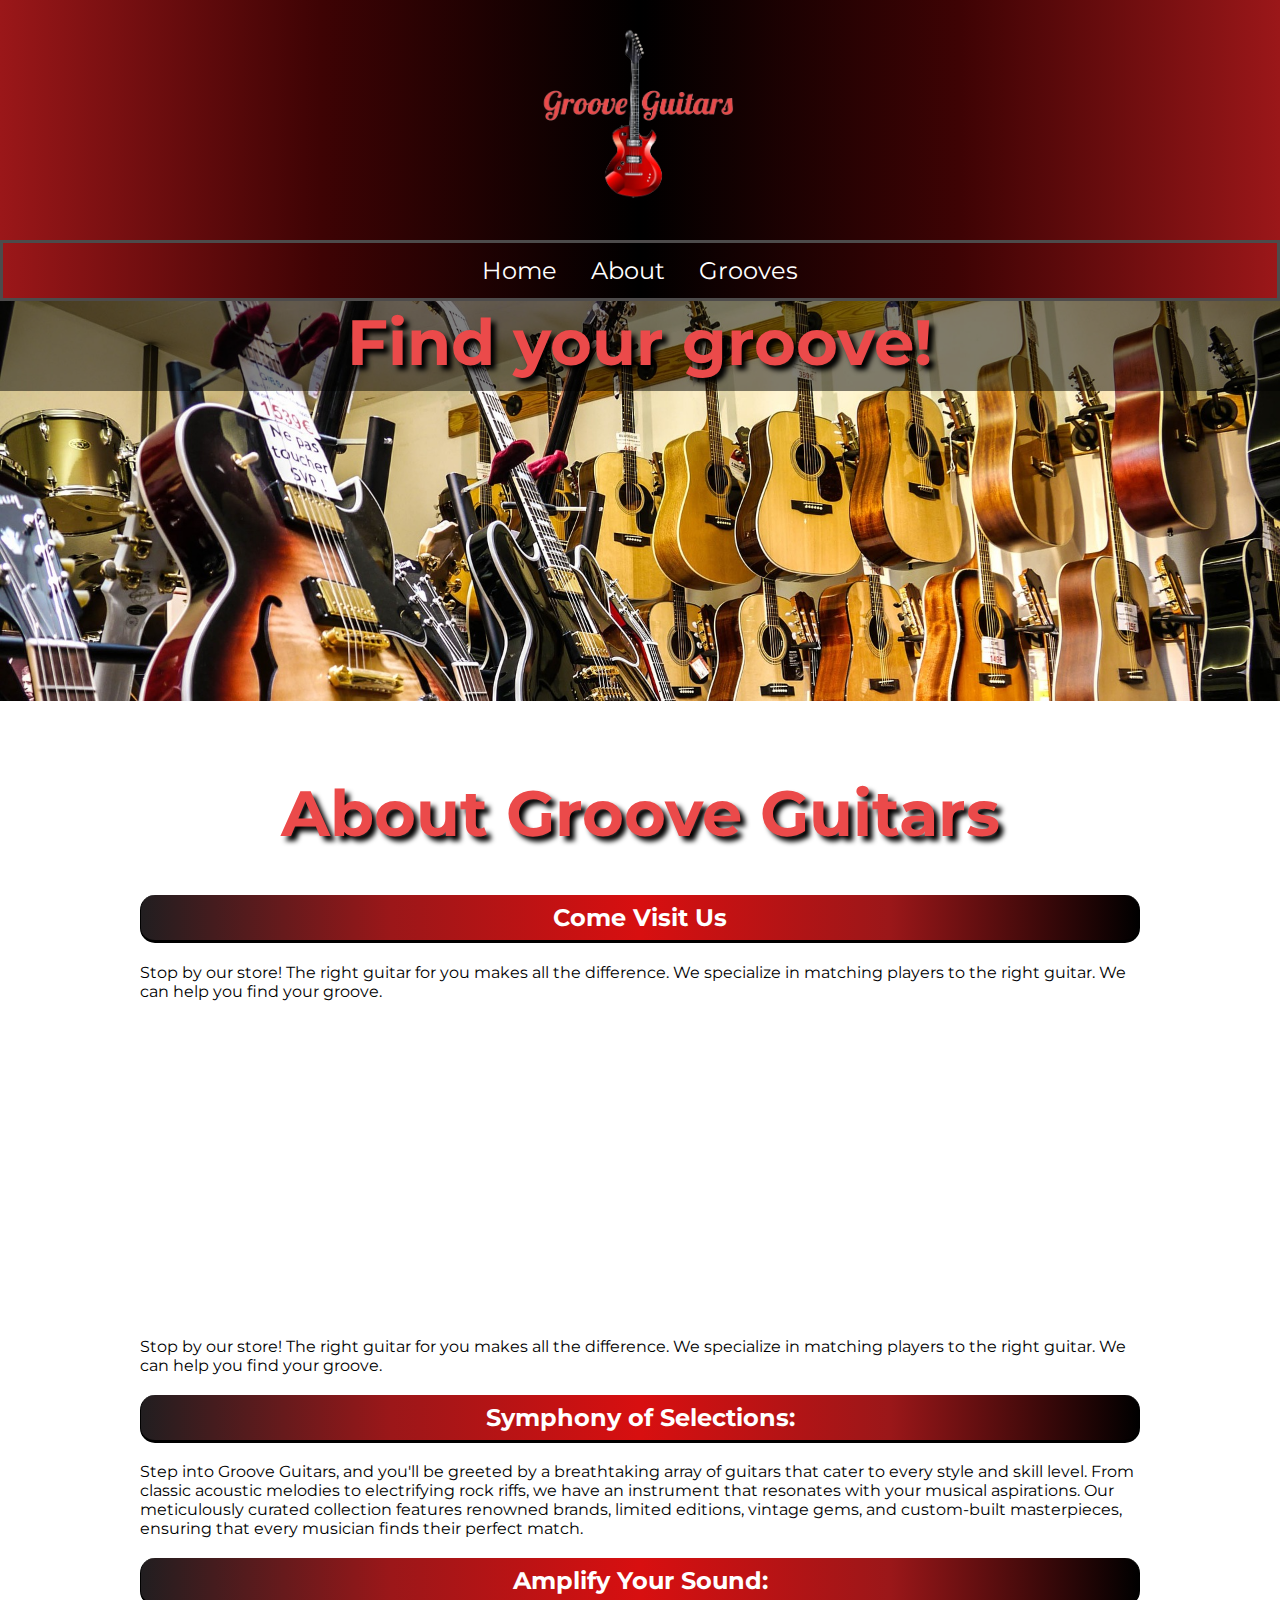
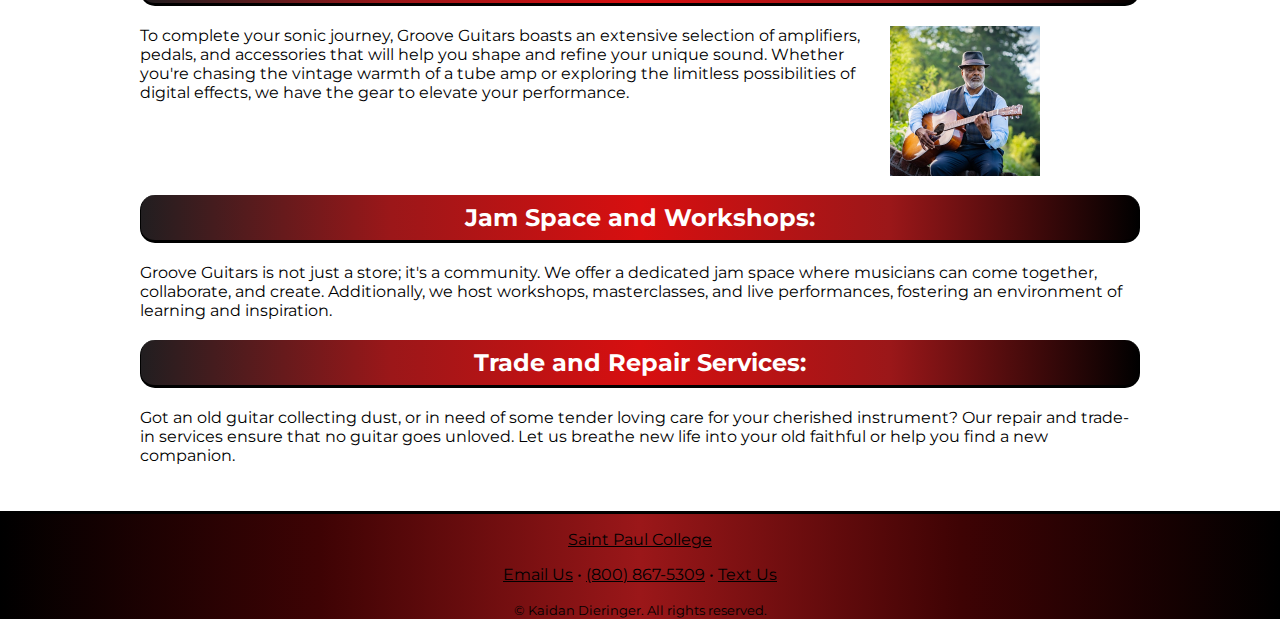
<file: Groove-Guitars/about.html>
<!DOCTYPE html>
<html lang="en">
<head>
	<meta charset="utf-8">
	<meta name="viewport" content="width=device-width, initial-scale=1 minimum-scale=1"/>
	<meta name="description" content="Groove guitars carries the grooviest guitars on the planet! Stop by our store to find your groove.">
	<title>Groove Guitars</title>
	<link rel="stylesheet" href="style.css">
</head>
<body>
	<header>
		<img src="images/guitar-logo.png" height="269px" width="570px" alt="Groove Guitars logo" class="logo">
	</header>
	<nav>
		<ul>
	        <li><a href="index.html">Home</a></li>
	        <li><a href="about.html">About</a></li>
	        <li><a href="grooves.html">Grooves</a></li>
    	</ul>
	</nav>
	<div id="home-hero">
		<h1>Find your groove!</h1>
	</div>
	<main>
		<h1>About Groove Guitars</h1>

			<h2>Come Visit Us</h2>
				<p>Stop by our store! The right guitar for you makes all the difference. We specialize in matching players to the right guitar. We can help you find your groove.</p>

				<iframe src="https://www.google.com/maps/embed?pb=!1m18!1m12!1m3!1d2823.7579428857825!2d-93.11253922480458!3d44.948588467694705!2m3!1f0!2f0!3f0!3m2!1i1024!2i768!4f13.1!3m3!1m2!1s0x87f62b39eab0dcf9%3A0x8e5acebaffc7ee45!2s235%20Marshall%20Ave%2C%20St%20Paul%2C%20MN%2055155!5e0!3m2!1sen!2sus!4v1729988765658!5m2!1sen!2sus" width="100%" height="300px" style="border:0;" allowfullscreen="" loading="lazy" referrerpolicy="no-referrer-when-downgrade"></iframe>

				<p>Stop by our store! The right guitar for you makes all the difference. We specialize in matching players to the right guitar. We can help you find your groove.</p>
			
			<h2>Symphony of Selections:</h2>
				<p>Step into Groove Guitars, and you'll be greeted by a breathtaking array of guitars that cater to every style and skill level. From classic acoustic melodies to electrifying rock riffs, we have an instrument that resonates with your musical aspirations. Our meticulously curated collection features renowned brands, limited editions, vintage gems, and custom-built masterpieces, ensuring that every musician finds their perfect match.</p>
		
		
			<h2>Amplify Your Sound:</h2>
			<img src="images/guitar1.jpg" height="150px" width="150px" alt="fancy guitar player" class="float-right">
				<p>To complete your sonic journey, Groove Guitars boasts an extensive selection of amplifiers, pedals, and accessories that will help you shape and refine your unique sound. Whether you're chasing the vintage warmth of a tube amp or exploring the limitless possibilities of digital effects, we have the gear to elevate your performance.</p>
				<br><br><br>	
			<h2>Jam Space and Workshops:</h2>
				<p>Groove Guitars is not just a store; it's a community. We offer a dedicated jam space where musicians can come together, collaborate, and create. Additionally, we host workshops, masterclasses, and live performances, fostering an environment of learning and inspiration.</p>

			<h2>Trade and Repair Services:</h2>
				<p>Got an old guitar collecting dust, or in need of some tender loving care for your cherished instrument? Our repair and trade-in services ensure that no guitar goes unloved. Let us breathe new life into your old faithful or help you find a new companion.</p>

	</main>
	<footer>
		<p><a href="https:saintpaul.edu">Saint Paul College</a></p>
		
		<p><a href="mailto:admin@websitesdeluxe.com">Email Us</a> &bull;
		<a href="tel: 8008675309">(800) 867-5309</a> &bull;
		<a href="sms:8008675309">Text Us</a></p>

		<small>&copy; Kaidan Dieringer. All rights reserved.</small>
    </footer>
</body>
</html>
</file>
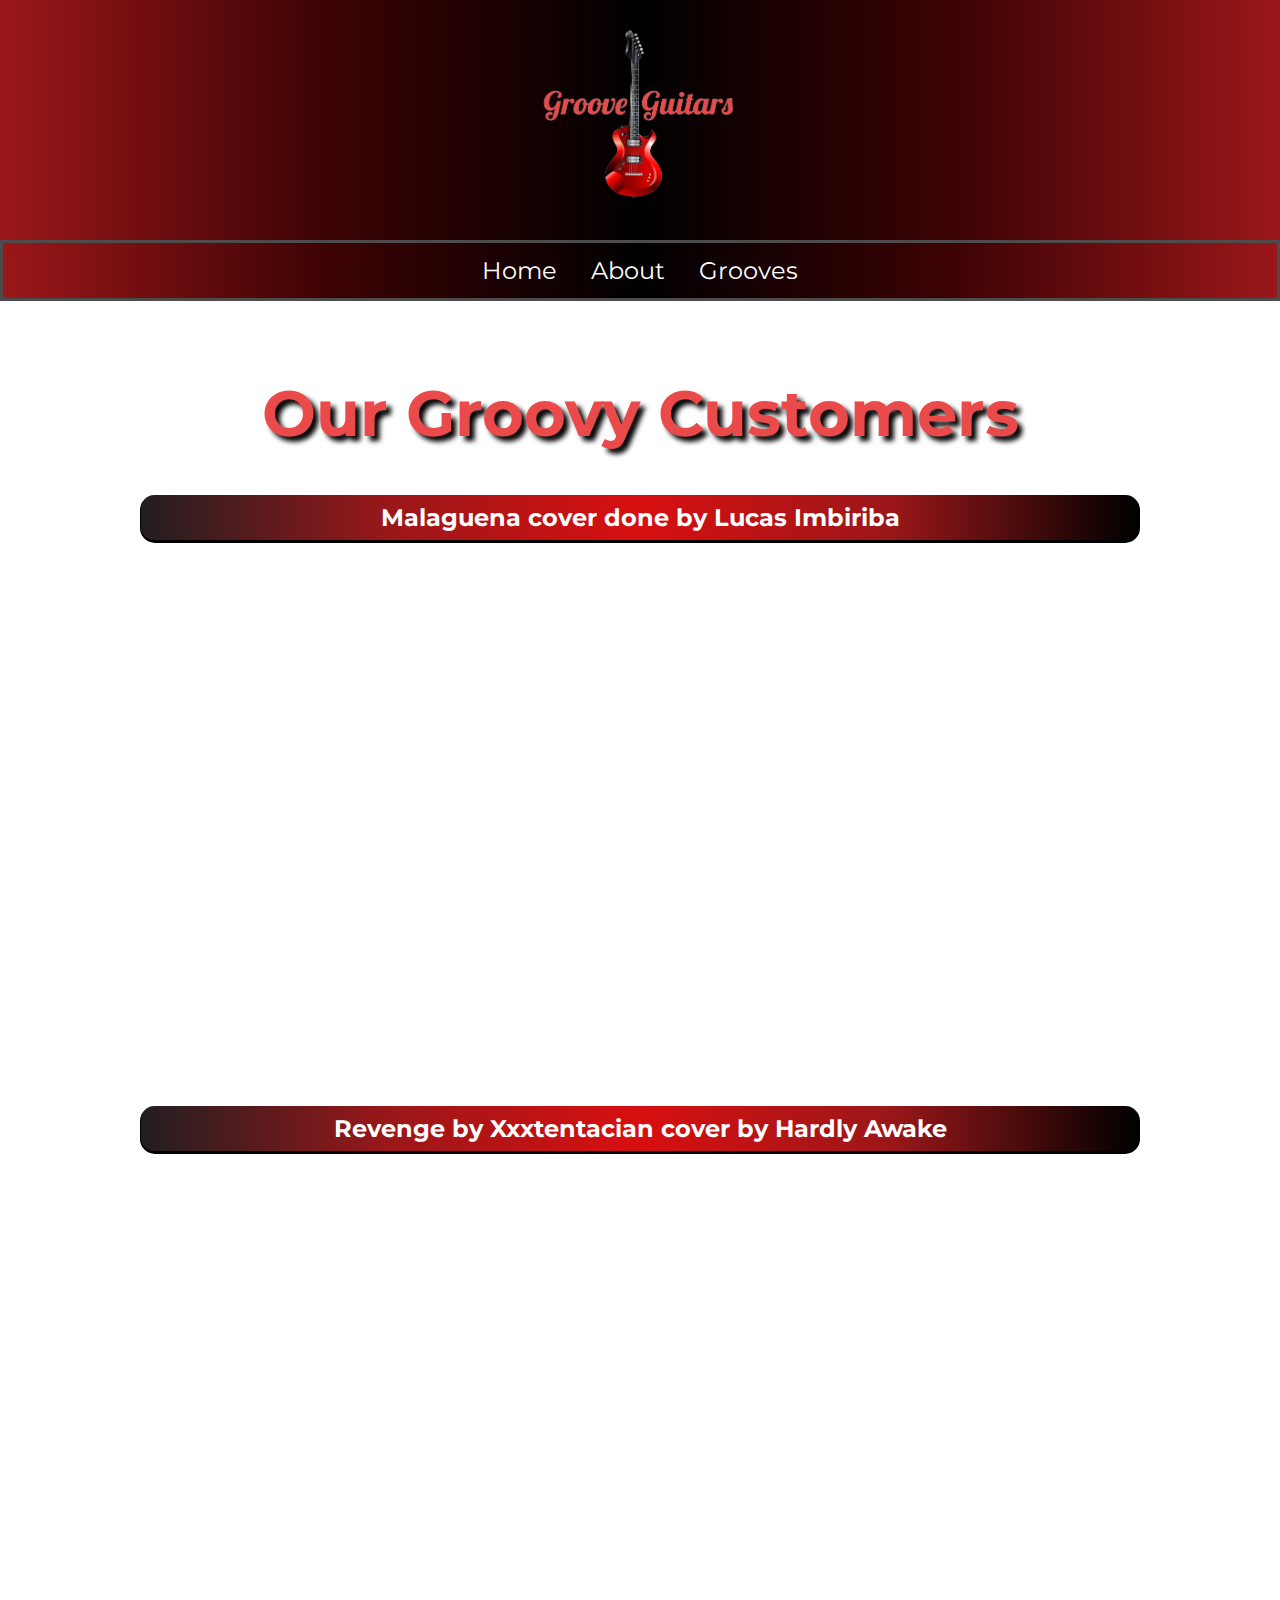
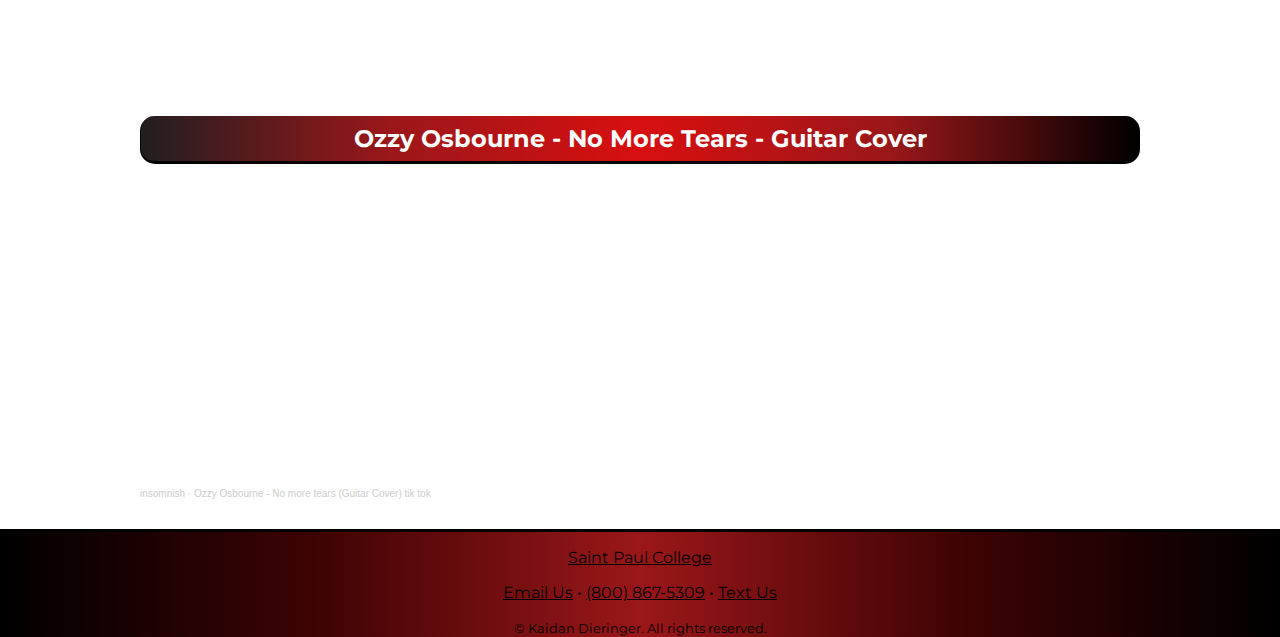
<file: Groove-Guitars/grooves.html>
<!DOCTYPE html>
<html lang="en">
<head>
	<meta charset="utf-8">
	<meta name="viewport" content="width=device-width, initial-scale=1 minimum-scale=1"/>
	<meta name="description" content="Groove guitars carries the grooviest guitars on the planet! Stop by our store to find your groove.">
	<title>Groove Guitars</title>
	<link rel="stylesheet" href="style.css">
</head>
<body>
	<header>
		<img src="images/guitar-logo.png" height="260px" width="570px" alt="Groove Guitars logo" class="logo">
	</header>
	<nav>
		<ul>
	        <li><a href="index.html">Home</a></li>
	        <li><a href="about.html">About</a></li>
	        <li><a href="grooves.html">Grooves</a></li>
    	</ul>
	</nav>
	<main>
		<h1>Our Groovy Customers</h1>
		
		<h2>Malaguena cover done by Lucas Imbiriba</h2>
			<iframe width="100%" height="500" src="https://www.youtube.com/embed/xpRgR-tZEpk?si=vzMWIMCAVM5Zqkhc" title="YouTube video player" frameborder="0" allow="accelerometer; autoplay; clipboard-write; encrypted-media; gyroscope; picture-in-picture; web-share" referrerpolicy="strict-origin-when-cross-origin" allowfullscreen></iframe>
			<br><br>

		<h2>Revenge by Xxxtentacian cover by Hardly Awake</h2>
			<iframe width="100%" height="500" src="https://www.youtube.com/embed/CUU3MyvLmRQ?si=04RwDG47ictk6xGe" title="YouTube video player" frameborder="0" allow="accelerometer; autoplay; clipboard-write; encrypted-media; gyroscope; picture-in-picture; web-share" referrerpolicy="strict-origin-when-cross-origin" allowfullscreen></iframe>
			<br><br>

		<h2>Ozzy Osbourne - No More Tears - Guitar Cover</h2>
			<iframe width="100%" height="300" scrolling="no" frameborder="no" allow="autoplay" src="https://w.soundcloud.com/player/?url=https%3A//api.soundcloud.com/tracks/1618008525&color=%23ff5500&auto_play=false&hide_related=false&show_comments=true&show_user=true&show_reposts=false&show_teaser=true&visual=true"></iframe><div style="font-size: 10px; color: #cccccc;line-break: anywhere;word-break: normal;overflow: hidden;white-space: nowrap;text-overflow: ellipsis; font-family: Interstate,Lucida Grande,Lucida Sans Unicode,Lucida Sans,Garuda,Verdana,Tahoma,sans-serif;font-weight: 100;"><a href="https://soundcloud.com/minerwa-yt" title="insomnish" target="_blank" style="color: #cccccc; text-decoration: none;">insomnish</a> · <a href="https://soundcloud.com/minerwa-yt/ozzy-osbourne-no-more-tears" title="Ozzy Osbourne - No more tears (Guitar Cover) tik tok" target="_blank" style="color: #cccccc; text-decoration: none;">Ozzy Osbourne - No more tears (Guitar Cover) tik tok</a></div>
	</main>
	<footer>
		<p><a href="https:saintpaul.edu">Saint Paul College</a></p>
		
		<p><a href="mailto:admin@websitesdeluxe.com">Email Us</a> &bull;
		<a href="tel: 8008675309">(800) 867-5309</a> &bull;
		<a href="sms:8008675309">Text Us</a></p>

		<small>&copy; Kaidan Dieringer. All rights reserved.</small>
    </footer>
</body>
</html>
</file>
<file: style.css>
@import url('https://fonts.googleapis.com/css2?family=Allura&family=Kode+Mono:wght@400..700&family=Montserrat:ital,wght@0,100..900;1,100..900&family=Playfair+Display:ital,wght@0,400..900;1,400..900&family=Protest+Guerrilla&family=Roboto:ital,wght@0,100;0,300;0,400;0,500;0,700;0,900;1,100;1,300;1,400;1,500;1,700;1,900&display=swap');
body{
   font-family: "Montserrat", system-ui;
   margin: 0;
   border-top: 5px solid #042c0c;
   border-bottom: 5px solid black;
   background-image: url(images/white-hero.png);
   background-repeat: no-repeat;
   background-size: cover;
 }

 /* Website Links except the nav */
a:link{
    color: white;
}
a:visited{
    color: white;
}
a:hover{
    color: lightgreen;
}
a:active{
    color: white;
}

header{
    text-align: center;
    font-family: "Playfair Display", system-ui;
    margin: 0;
    padding: 20px;
    background-color: white;
}

/*navigation*/
nav{
    background-color:#045414;
    border-top: 3px solid black;
    padding: 5px;
    text-shadow: 2px 2px 5px black;
}
nav ul{
   list-style-type: none;
   text-align: center;
   margin: 8px 0;
   padding: 0;
}
nav li{
    display: inline;
    padding: 5px;
}
nav a{
    text-decoration: none;
}
nav a:active{
    color: gray;
}
nav a:visited{
    color: white;
}
nav a:link{
    color: white;
}
nav a:hover{
    color: lightgreen;
}

.hero-image{
    background-image: url(images/hero.png);
    background-repeat: no-repeat;
    background-size: cover;
    height: 280px;
}
.hero-image h1{
    text-align: center;
    padding-top: 100px;
    margin: 0 auto;
    text-shadow: 5px 5px 5px black;
    font-family: "Playfair Display", system-ui;
    letter-spacing: 5px;
}

/*Main*/
main{
    max-width: 1000px;
    margin: 20px auto;
    padding: 10px;
    margin-left: 8em auto;
}
.home-photo{
    height: auto;
    width: 100%;
}
.links{
    text-align: center;
}
.button-link a{
    color: black;
}
.my-button:link{
    background-color: green;
    border: 3px solid black;
    border-radius: 50px;
    margin: 70px;
    margin-top: 20px;
    padding-top: 8px;
    display: block;
}
.my-button:hover{
    background-color: lightgreen;
    text-decoration: none;
}
.fa .fa{
    margin: 0 auto;
}
.resume{
    border: 1px solid #dddddd;
    box-shadow: 5px 5px 5px gray;
    padding-left: 200px;
    padding-right: 200px;
    padding-top: 100px;
    padding-bottom: 100px;
    background-color: white;
}
.resume-content{
    border-left: 6px solid #dddddd;
    padding: 20px;
}
.animals{
    border-top: 5px solid green;
    border-left: 5px solid green;
    border-right: 5px solid green;
    border-top-right-radius: 20px;
    border-top-left-radius: 20px;
}
.groove{
    border-top: 5px solid green;
    border-left: 5px solid green;
    border-right: 5px solid green;
    border-top-right-radius: 20px;
    border-top-left-radius: 20px;
}
.puppies{
    border-top: 5px solid green;
    border-left: 5px solid green;
    border-right: 5px solid green;
    border-top-right-radius: 20px;
    border-top-left-radius: 20px;
}
.pacific{
    border-top: 5px solid green;
    border-left: 5px solid green;
    border-right: 5px solid green;
    border-top-right-radius: 20px;
    border-top-left-radius: 20px;
}
.portfolio-pics:hover{
    background-color: lightgrey;
    opacity: 50%;
}
blockquote{
    border-top: 5px solid green;
    border-bottom: 5px solid green;
    border-left: 5px solid green;
    border-right: 5px solid green;
    border-bottom-right-radius: 20px;
    border-bottom-left-radius: 20px;
    padding: 10px;
    text-align: center;
    background-color: black;
    color: white;
}
.skate-hero{
    border: 5px solid black;
}
.gallery-thumbnails img{
    width: 100%;
    border: 2px solid black;
}
.gallery-thumbnails-two img{
    width: 100%;
    border: 2px solid black;
}

/*Footer*/
footer{
  border-top: black 3px solid;
  text-align: center;
  background-image: url(images/hero.png);
  color: white;
  padding-top: 10px;
}


  /*CSS without a media query--applies to all sizes unless overridden*/
.enlarge{
    font-size: 18px;
}
h1{
    font-size: 4em;
    color: white;
}
h2{
    color: #045414;
    font-size: 35px;
    border-bottom: 2px solid #045414;
    padding-bottom: 10px;
}
.kd-work946{
    color: #045414;
}

h3{
    color: #045414;
}
h4{
    color: #045414;
}

h5{
    color: white;
    padding: 10px;                      
}


/* CSS Adjustments for Tablets */
@media only screen and (max-width: 1024px) {
  h1{
    font-size: 2em;
  }
}

/* CSS Adjustments for Smartphones */
@media only screen and (max-width: 768px) {
  h1{
    font-size: 1.5em;
  }
  .resume{
    border: 1px solid #dddddd;
    box-shadow: 5px 5px 5px gray;
    padding-left: 50px;
    padding-right: 50px;
    padding-top: 25px;
    padding-bottom: 25px;
    background-color: white;
  }
}
</file>
<file: Animals/style.css>
@import url('https://fonts.googleapis.com/css2?family=Montserrat:ital,wght@0,100..900;1,100..900&family=Playfair+Display:ital,wght@0,400..900;1,400..900&family=Protest+Guerrilla&family=Roboto:ital,wght@0,100;0,300;0,400;0,500;0,700;0,900;1,100;1,300;1,400;1,500;1,700;1,900&display=swap');
body{
   font-family: "Montserrat", system-ui;
   margin: 0;
   background-color: black;
   color: white;
 }

 /* Website Links except the nav */
a:link{
    color: #b300b3;
}
a:visited{
    color: #0d4605;
}
a:hover{
    color: blue;
}
a:active{
    color: black;
}
header{
    text-align: center;
    padding: 10px;
}

/*navigation*/
nav{
    background-color: #289119;
    border-top: 3px solid black;
    border-bottom: 3px solid black;
    padding: 5px;
    text-shadow: 2px 2px 5px black;
}
nav ul{
   list-style-type: none;
   text-align: center;
   margin: 8px 0;
   padding: 0;
}
nav li{
    display: inline;
    padding: 5px;
}
nav a{
    text-decoration: none;
}
nav a:link{
    color: #0d4605;
}
nav a:hover{
    color: #135a09;
}
nav a:active{
    color: gray;
}
nav a:visted{
    color: #0d4605;
}

/*Main*/
main{
    max-width: 1200px;
    margin: 20px auto;
    padding: 10px;
}
.home-hero{
    border: solid #33ae22 5px;
}
main .fa{
    color: #33ae22;
    font-size: 90px;
    padding: 10px;
}
.text{
    padding: 15px;
}
.gallery .preview{
    width: 100%;
    height: auto;
}

.gallery .gallery-thumbnails img {
    width: 100px;
    height: 75px;
    margin: 10px 10px 10px 0;
    border: solid #33ae22 5px;
}

.gallery .gallery-thumbnails img:hover {
    opacity: 0.8;
    cursor: pointer;
}

.gallery .preview img#preview {
    max-width: 100%;
    height: auto;
    margin: 0 auto !important;
    display: block !important;
    border: solid #33ae22 5px;
}


/*Footer*/
footer{
  border-top: black 3px solid;
  text-align: center;
  background-color: #289119 ;
  padding: 10px;
}
.icons{
    text-align:     ;
}


  /*CSS without a media query--applies to all sizes unless overridden*/

h1{
    font-size: 4em;
}

/* CSS Adjustments for Tablets */
@media only screen and (max-width: 1024px) {
  h1{
    font-size: 2em;
  }
}

/* CSS Adjustments for Smartphones */
@media only screen and (max-width: 768px) {
  h1{
    font-size: 1.5em;
  }
}
</file>
<file: Groove-Guitars/style.css>
@import url('https://fonts.googleapis.com/css2?family=Montserrat:ital,wght@0,100..900;1,100..900&family=Playfair+Display:ital,wght@0,400..900;1,400..900&family=Protest+Guerrilla&family=Roboto:ital,wght@0,100;0,300;0,400;0,500;0,700;0,900;1,100;1,300;1,400;1,500;1,700;1,900&display=swap');
body{
   font-family: "Montserrat", system-ui;
   margin: 0;
 }

 /* Website Links except the nav */
a:link{
    color: black;
}
a:visited{
    color:#EB4A4A;
}
a:hover{
    color: red;
}
a:active{
    color: black;
}
header{
    text-align: center;
    background: rgb(155,23,25);
    background: linear-gradient(90deg, rgba(155,23,25,1) 0%, rgba(62,3,4,1) 25%, rgba(0,0,0,1) 50%, rgba(62,3,4,1) 75%, rgba(155,23,25,1) 100%);
}

/*navigation*/
nav{
    border: 3px solid #4d4b4b;
    border-bottom: 3px solid #4d4b4b;
    padding: 5px;
    background: rgb(155,23,25);
    background: linear-gradient(90deg, rgba(155,23,25,1) 0%, rgba(62,3,4,1) 25%, rgba(0,0,0,1) 50%, rgba(62,3,4,1) 75%, rgba(155,23,25,1) 100%);
}
nav ul{
   list-style-type: none;
   text-align: center;
   margin: 8px 0;
   padding: 0;
}
nav li{
    display: inline;
    padding: 15px;
    font-size: 1.5em;
}
nav a{
    text-decoration: none;
}
nav a:link{
    color: white;
}
nav a:hover{
    color: lightgrey;
}
nav a:active{
    color: gray;
}
nav a:visted{
    color: white;
}

/*Main*/
main{
    max-width: 1000px;
    margin: 20px auto;
    padding: 10px;
}

/*Footer*/
footer{
  border-top: black 3px solid;
  text-align: center;
  background: rgb(0,0,0);
  background: linear-gradient(90deg, rgba(0,0,0,1) 0%, rgba(62,3,4,1) 25%, rgba(155,23,25,1) 50%, rgba(62,3,4,1) 75%, rgba(0,0,0,1) 100%);
} 
.logo{
    max-width: 250px;
    height: 200px;
    display: block;
    margin: 0 auto;
    padding: 20px;
}
#home-hero{
    background-image: url(images/guitars.jpg);
    background-size: cover;
    height: 400px;
    background-repeat: no-repeat;
}
#home-hero h1{
    margin:0 auto;
    text-align: center;
    color: #EB4A4A;
    text-shadow: 5px 5px 5px black;
    margin: 0 auto;
    background-color: rgba(0, 0, 0, 0.5);
    padding-top: 2px;
    padding-bottom: 10px;
}
.float-right{
    float: right;
    padding-right: 100px;
    padding-top: 0px;
    padding-bottom: 5px;
}
h1{
    color: #EB4A4A;
    text-shadow: 5px 5px 5px black;
    text-align: center;
    margin-top: 8px 0;
}
h2{
    background-color: #EB4A4A;
    border-bottom: black solid 3px;
    border-left: black solid 1px;
    border-right: black solid 1px;
    color: white;
    text-align: center;
    padding: 8px;
    border-radius: 15px;
    background: rgb(33,30,32);
    background: linear-gradient(90deg, rgba(33,30,32,1) 0%, rgba(155,23,25,1) 25%, rgba(216,15,16,1) 50%, rgba(155,23,25,1) 75%, rgba(0,0,0,1) 100%);
}
table{
  border-collapse: collapse;
  border: 3px solid #000000;
  margin: 0 auto;
}
tr:nth-child(even){
  background-color: #F4A8A8;
}
th{
  background-color: #EB4A4A;
  color: lightgrey;
  padding: 10px;
  border-bottom: 3px solid #000000;
}
td{
  border: 3px solid #393939;
  padding: 10px;
}
form{
    border: black solid 3px;
    display: table;
    padding-top: 20px;
    padding-bottom: 20px;
    padding-left: 10px;
    padding-right: 10px;
    margin: 0 auto;
    border-radius: 5px;
}

label{
    float: left;
    width: 8em;
    padding-right: 1em;
    color: black;
    font-weight: bold;
}
#guitar-hero{
    background-image: url(images/guitar2.jpg);
    background-size: cover;
    background-repeat: no-repeat;
    height: 250px;
    opacity: 80%;
    background-image: ;
}
input, textarea{
    margin-bottom: 1em;
    display:block;
}

input[type="submit"]{
    display: block;
    background: rgb(0,0,0);
    background: linear-gradient(90deg, rgba(0,0,0,1) 0%, rgba(150,92,43,1) 25%, rgba(215,160,63,1) 50%, rgba(150,92,43,1) 75%, rgba(0,0,0,1) 100%);
    margin: 0 auto;
    border-radius: 30px;
    width: 200px;
}


  /*CSS without a media query--applies to all sizes unless overridden*/
h1{
    font-size: 4em;
}

/* CSS Adjustments for Tablets */
@media only screen and (max-width: 1024px) {
  h1{
    font-size: 2em;
  }
}

/* CSS Adjustments for Smartphones */
@media only screen and (max-width: 768px) {
  h1{
    font-size: 1.5em;
  }
}
</file>
<file: Pacific/pacific.css>
*{
	box-sizing: border-box;
}
body{
	background-color: #FFFFFF;
	font-family: verdana, Arial, san-serif;
	color: #666666;
	marign: 0;
} 
main{
	padding-left: 2em;
	padding-right: 2em;
	padding-top: 0;
	padding-bottom: 0;
}
form{
	margin-left: auto 0;
	margin-right: auto 0;
}

/*Header*/

header{
	background-color:#002171;
	color:#FFFFFF;
	font-family: Georfia, serif;
	padding: 1em;
}
header a{
	text-decoration: none;
}
header a:link{
	color: #FFFFFF;
}
header a:visited{
	color: #FFFFFF;
}
header a:hover{
	color: #90C7E3;
}
header a:active{
	colort: #DDDDDD;
}
h1{
	text-align: center;
	font-size: 1.5em;
}
/*Navigation*/
nav{
	font-weight: bold;
	text-align: center;
	background-color: white;
}
nav a{
	text-decoration: none;
}
nav a:link{
	color: #5C7FA3;
}
nav a:visited{
	color: #344873;
}
nav a:hover{
	color: #A52A2A;
}
nav a:active{
	color: #000000;
}
nav ul{
	display:flex;
	flex-direction: column;
	list-style-type: none;
	margin: 0;
	padding: 0;
}
nav li{
	padding: .5em 1em .5em 1em;
	width: 100%;
	border-bottom: solid 1px #344873;
}
h2{
	font-family: Georgia, serif;
	color: #1976D2;
}
h3{
	color: #000033;
}
dt{
	font-weight: bold;
	color: #002171;
}
.resort{
	font-size: 1.2em;
	color: #1976D2;
}
footer{
	font-size: .7em;
	font-style: italic;
	text-align: center;
	padding: 1em;
	background-color: white;
}
#wrapper{
	background-color: white;
}
#homehero{
	background-image: url(images/coast.jpg);
	height:300px;
	background-size: cover;
	background-repeat:no-repeat;
}
/* This is the CSS for the hero image */
#yurthero{
	background-image: url(images/yurt.jpg);
	height:300px;
	background-size: cover;
	background-repeat:no-repeat;
}
#trailhero{
	background-image: url(images/trail.jpg);
	height:300px;
	background-size: cover;
	background-repeat:no-repeat;
}
#reservationhero{
	background-image: url(images/ocean.jpg);
	height:300px;
	background-size: cover;
	background-repeat:no- repeat;
}
#trailguide{
	background-image: url(images/trailguide.jpg);
	height: 300px;
	background-size: cover;
	background-repeat: no-repeat;
}
#mobile{
	display:inline;
}
#not-mobile{
	display:none;
}

/*Configuration for Tablets*/

@media only screen and (min-width: 600px){
	h1{
		font-size: 2em;
		letter-spacing: .25em;
	}
	nav ul{
		flex-flow: row nowrap;
		justify-content: space-around;
		padding-right: 2em;
	}
	nav li{
		width: 12em;
		border-bottom: none;
	}
	#mobile{
		display:none;
	}
	#not-mobile{
		display:inline;
	}
}

/*Configuration for Computers*/

@media only screen and (min-width: 1024px){
	nav ul{
		max-width: 1024px;
		margin: 0 auto;
	}
	main{
		max-width: 900px;
		margin-left: 0 auto;
		margin-right: 0 auto;
		padding: 20px;
		width: 80%;
		background-color: white;
	}
}
</file>
<file: Portforlio/style.css>
@import url('https://fonts.googleapis.com/css2?family=Allura&family=Kode+Mono:wght@400..700&family=Montserrat:ital,wght@0,100..900;1,100..900&family=Playfair+Display:ital,wght@0,400..900;1,400..900&family=Protest+Guerrilla&family=Roboto:ital,wght@0,100;0,300;0,400;0,500;0,700;0,900;1,100;1,300;1,400;1,500;1,700;1,900&display=swap');
body{
   font-family: "Montserrat", system-ui;
   margin: 0;
   border-top: 5px solid #042c0c;
   border-bottom: 5px solid black;
   background-image: url(images/white-hero.png);
   background-repeat: no-repeat;
   background-size: cover;
 }

 /* Website Links except the nav */
a:link{
    color: white;
}
a:visited{
    color: white;
}
a:hover{
    color: lightgreen;
}
a:active{
    color: white;
}

header{
    text-align: center;
    font-family: "Playfair Display", system-ui;
    margin: 0;
    padding: 20px;
    background-color: white;
}

/*navigation*/
nav{
    background-color:#045414;
    border-top: 3px solid black;
    padding: 5px;
    text-shadow: 2px 2px 5px black;
}
nav ul{
   list-style-type: none;
   text-align: center;
   margin: 8px 0;
   padding: 0;
}
nav li{
    display: inline;
    padding: 5px;
}
nav a{
    text-decoration: none;
}
nav a:active{
    color: gray;
}
nav a:visited{
    color: white;
}
nav a:link{
    color: white;
}
nav a:hover{
    color: lightgreen;
}

.hero-image{
    background-image: url(images/hero.png);
    background-repeat: no-repeat;
    background-size: cover;
    height: 280px;
}
.hero-image h1{
    text-align: center;
    padding-top: 100px;
    margin: 0 auto;
    text-shadow: 5px 5px 5px black;
    font-family: "Playfair Display", system-ui;
    letter-spacing: 5px;
}

/*Main*/
main{
    max-width: 1000px;
    margin: 20px auto;
    padding: 10px;
    margin-left: 8em auto;
}
.home-photo{
    height: auto;
    width: 100%;
}
.links{
    text-align: center;
}
.button-link a{
    color: black;
}
.my-button:link{
    background-color: green;
    border: 3px solid black;
    border-radius: 50px;
    margin: 70px;
    margin-top: 20px;
    padding-top: 8px;
    display: block;
}
.my-button:hover{
    background-color: lightgreen;
    text-decoration: none;
}
.fa .fa{
    margin: 0 auto;
}
.resume{
    border: 1px solid #dddddd;
    box-shadow: 5px 5px 5px gray;
    padding-left: 200px;
    padding-right: 200px;
    padding-top: 100px;
    padding-bottom: 100px;
    background-color: white;
}
.resume-content{
    border-left: 6px solid #dddddd;
    padding: 20px;
}
.animals{
    border-top: 5px solid green;
    border-left: 5px solid green;
    border-right: 5px solid green;
    border-top-right-radius: 20px;
    border-top-left-radius: 20px;
}
.groove{
    border-top: 5px solid green;
    border-left: 5px solid green;
    border-right: 5px solid green;
    border-top-right-radius: 20px;
    border-top-left-radius: 20px;
}
.puppies{
    border-top: 5px solid green;
    border-left: 5px solid green;
    border-right: 5px solid green;
    border-top-right-radius: 20px;
    border-top-left-radius: 20px;
}
.pacific{
    border-top: 5px solid green;
    border-left: 5px solid green;
    border-right: 5px solid green;
    border-top-right-radius: 20px;
    border-top-left-radius: 20px;
}
.portfolio-pics:hover{
    background-color: lightgrey;
    opacity: 50%;
}
blockquote{
    border-top: 5px solid green;
    border-bottom: 5px solid green;
    border-left: 5px solid green;
    border-right: 5px solid green;
    border-bottom-right-radius: 20px;
    border-bottom-left-radius: 20px;
    padding: 10px;
    text-align: center;
    background-color: black;
    color: white;
}
.skate-hero{
    border: 5px solid black;
}
.gallery-thumbnails img{
    width: 100%;
    border: 2px solid black;
}
.gallery-thumbnails-two img{
    width: 100%;
    border: 2px solid black;
}

/*Footer*/
footer{
  border-top: black 3px solid;
  text-align: center;
  background-image: url(images/hero.png);
  color: white;
  padding-top: 10px;
}


  /*CSS without a media query--applies to all sizes unless overridden*/
.enlarge{
    font-size: 18px;
}
h1{
    font-size: 4em;
    color: white;
}
h2{
    color: #045414;
    font-size: 35px;
    border-bottom: 2px solid #045414;
    padding-bottom: 10px;
}
.kd-work946{
    color: #045414;
}

h3{
    color: #045414;
}
h4{
    color: #045414;
}

h5{
    color: white;
    padding: 10px;                      
}


/* CSS Adjustments for Tablets */
@media only screen and (max-width: 1024px) {
  h1{
    font-size: 2em;
  }
}

/* CSS Adjustments for Smartphones */
@media only screen and (max-width: 768px) {
  h1{
    font-size: 1.5em;
  }
  .resume{
    border: 1px solid #dddddd;
    box-shadow: 5px 5px 5px gray;
    padding-left: 50px;
    padding-right: 50px;
    padding-top: 25px;
    padding-bottom: 25px;
    background-color: white;
  }
}
</file>
<file: Puppies/style.css>
@import url('https://fonts.googleapis.com/css2?family=Allura&family=Kode+Mono:wght@400..700&family=Lobster&family=Monoton&family=Montserrat:ital,wght@0,100..900;1,100..900&family=Moul&family=Playfair+Display:ital,wght@0,400..900;1,400..900&family=Protest+Guerrilla&family=Roboto:ital,wght@0,100;0,300;0,400;0,500;0,700;0,900;1,100;1,300;1,400;1,500;1,700;1,900&display=swap');
body{
   font-family: "Montserrat", system-ui;
   margin: 0;
   background: rgb(70,36,5);
   background: linear-gradient(90deg, rgba(70,36,5,1) 0%, rgba(184,86,3,1) 25%, rgba(229,115,26,1) 50%, rgba(238,123,25,1) 75%, rgba(70,36,5,1) 100%);
}

 /* Website Links except the nav */
a:link{
    color: #b300b3;
}
a:visited{
    color: #872602;
}
a:hover{
    color: blue;
}
a:active{
    color: black;
}
header{
    text-align: center;
    padding-top: 15px;
    padding-bottom: 15px;
    font-family: "Moul", system-ui;
    color: #872602;
    text-shadow: 5px 5px 2px black;
    background: rgb(70,36,5);
    background: linear-gradient(90deg, rgba(70,36,5,1) 0%, rgba(184,86,3,1) 25%, rgba(229,115,26,1) 50%, rgba(238,123,25,1) 75%, rgba(70,36,5,1) 100%);
}

/*navigation*/
nav{
    background-color: #ee7b19;
    border-top: 3px solid black;
    border-bottom: 3px solid black;
    padding: 5px;
}
nav ul{
   list-style-type: none;
   text-align: center;
   margin: 8px 0;
   padding: 0;
}
nav li{
    display: inline;
    padding: 5px;
}
nav a{
    text-decoration: none;
}
nav a:link{
    color: #872602;
}
nav a:visted{
    color: #872602;
}
nav a:hover{
    color: lightgrey;
}
nav a:active{
    color: #872602;
}


/*Main*/
main{
    max-width: 1200px;
    margin: 20px auto;
    padding: 10px;
}
.home-hero{
    background-image: url(images/header.jpg);
    height: 475px;
    background-size: cover;
    background-position: center;
    color: #042837;
    padding: 10px 10px 10px 30px;
    border-top-left-radius: 20px;
    border-top-right-radius: 20px;
    border: 2px solid black;
    border-bottom: none;
}
blockquote{
    background-color: #eeeeee;
    border-left: 10px solid gray;
    padding-bottom: 10px;
    padding-top: 20px;
    padding-left: 30px;
    border-bottom-left-radius: 20px;
    border-bottom-right-radius: 20px;
    border: 2px solid black;
    border-top: none;
}
img{
    border: 3px solid black;
    border-radius: 20px;
}

/*Footer*/
footer{
  border-top: black 3px solid;
  text-align: center;
  background-color: #ee7b19;
 } 
footer .fa{
    font-size: 70px;
    padding: 15px;
    color: #872602;
}
.icons{
    background-size: 1200px;
}

  /*CSS without a media query--applies to all sizes unless overridden*/
h1{
    font-size: 4em;
}
h3{
    font-family: "Lobster", system-ui;
    color: #872602;
    text-shadow: 2px 2px 2px black;
}
h4{
    text-align: center;
    padding-top: 8px;
    color: #872602;
    text-shadow: 1px 1px 0.5px black;
    font-family: "Lobster", system-ui;
}
h5{
    font-family: "Moul", system-ui;
    color: #872602;
    text-shadow: 1.5px 1.5px 2px black;
    font-size: 15px;
}

/* CSS Adjustments for Tablets */
@media only screen and (max-width: 1024px) {
  h1{
    font-size: 2em;
  }
}

/* CSS Adjustments for Smartphones */
@media only screen and (max-width: 768px) {
  h1{
    font-size: 1.5em;
  }
  h2{
    font-size: 1.3em;
  }
  h3{
    font-size: 1.2em;
  }
  img{
    display: block;
    margin: 0 auto;
  }
}
</file>
